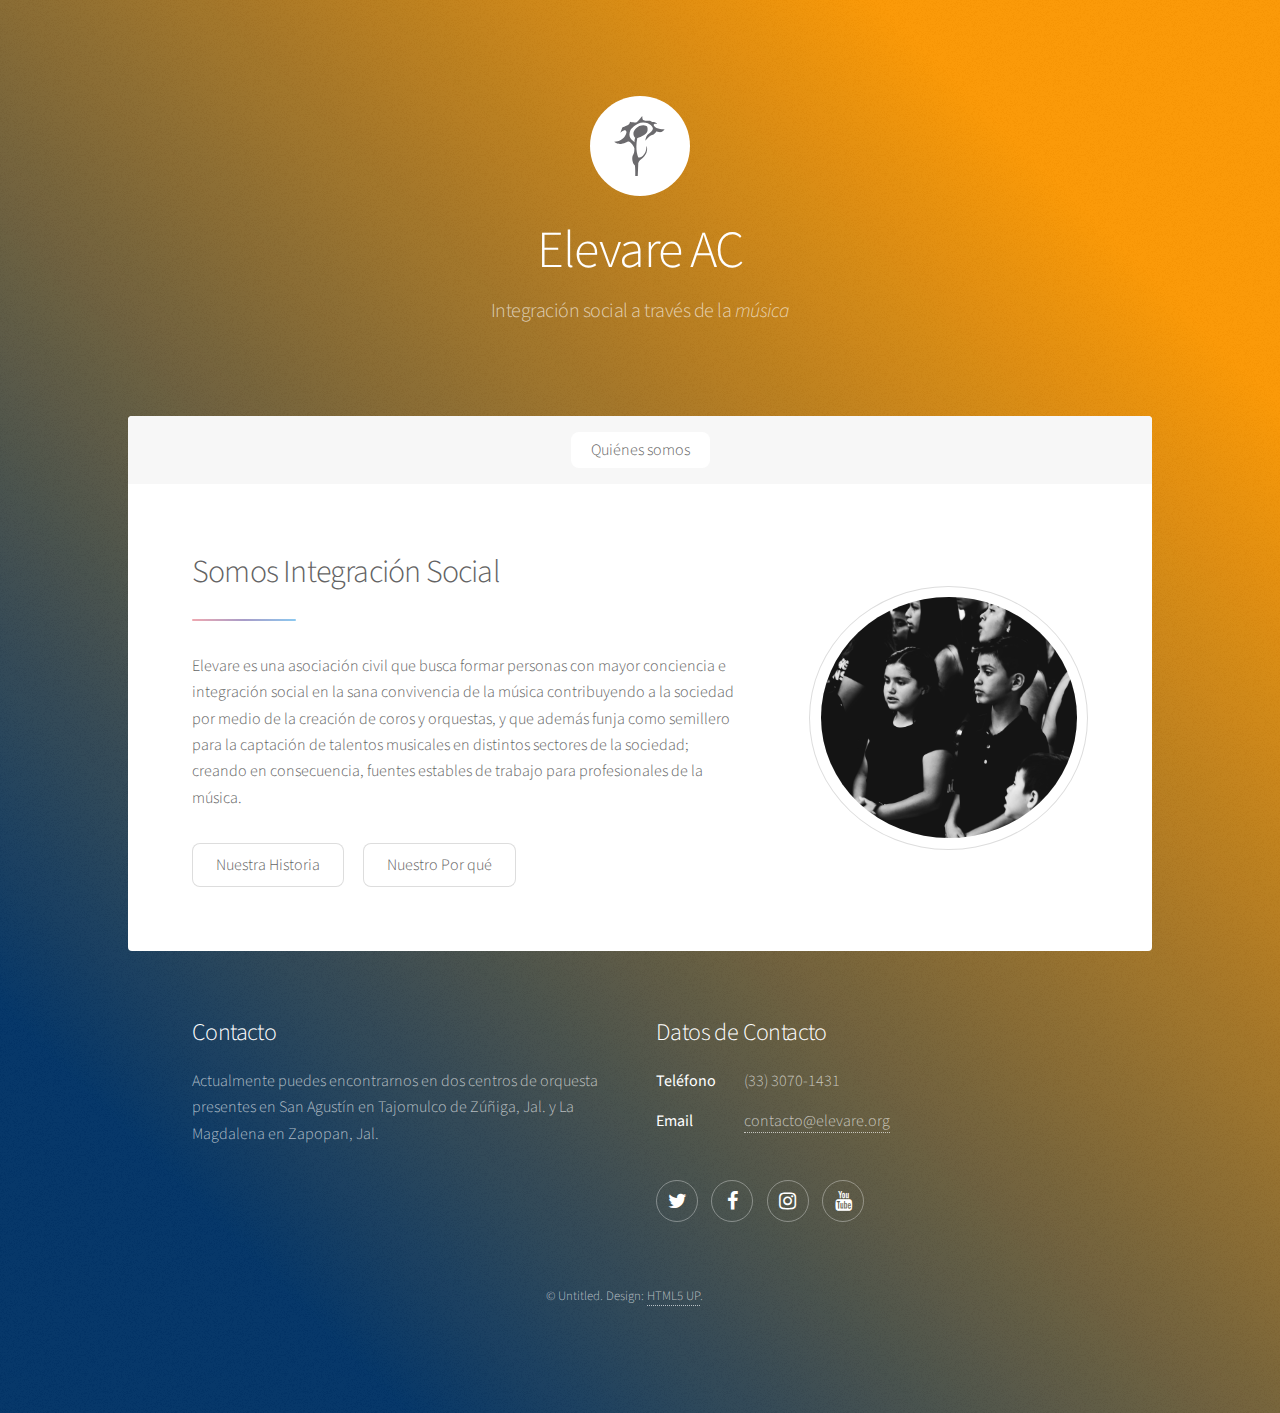
<file: index.html>
<!DOCTYPE HTML>
<!--
	Stellar by HTML5 UP
	html5up.net | @ajlkn
	Free for personal and commercial use under the CCA 3.0 license (html5up.net/license)
-->
<html>
	<head>
		<title>Elevare AC</title>
		<meta charset="utf-8" />
		<meta name="viewport" content="width=device-width, initial-scale=1" />
		<!--[if lte IE 8]><script src="assets/js/ie/html5shiv.js"></script><![endif]-->
		<link rel="stylesheet" href="assets/css/main.css" />
		<!--[if lte IE 9]><link rel="stylesheet" href="assets/css/ie9.css" /><![endif]-->
		<!--[if lte IE 8]><link rel="stylesheet" href="assets/css/ie8.css" /><![endif]-->
		<!-- Global site tag (gtag.js) - Google Analytics -->
		<script async src="https://www.googletagmanager.com/gtag/js?id=UA-16849911-1"></script>
		<script>
  		window.dataLayer = window.dataLayer || [];
  		function gtag(){dataLayer.push(arguments);}
  		gtag('js', new Date());

  		gtag('config', 'UA-16849911-1');
		</script>

	</head>
	<body>

		<!-- Wrapper -->
			<div id="wrapper">

				<!-- Header -->
					<header id="header" class="alt">
						<span class="logo"><img src="images/logo.svg" alt="" width=100px/></span>
						<h1>Elevare AC</h1>
						<p>Integración social a través de la <em>música</em><br />
					</header>

				<!-- Nav -->
					<nav id="nav">
						<ul>
							<li><a href="#intro" class="active">Quiénes somos</a></li>
							<!-- <li><a href="#first">Campamento Elevare</a></li>
							<li><a href="#second">Second Section</a></li>
							<li><a href="#cta">Get Started</a></li> -->
						</ul>
					</nav>

				<!-- Main -->
					<div id="main">

						<!-- Introduction -->
							<section id="intro" class="main">
								<div class="spotlight">
									<div class="content">
										<header class="major">
											<h2>Somos Integración Social</h2>
										</header>
										<p>Elevare es una asociación civil que busca
											formar personas con mayor conciencia e integración
											social en la sana convivencia de la música contribuyendo
											a la sociedad por medio de la creación de coros y
											orquestas, y que además funja como semillero para la
											captación de talentos musicales en distintos sectores de
											la sociedad; creando en consecuencia, fuentes estables de
											trabajo para profesionales de la música.</p>
										<ul class="actions">
											<li><a href="historia.html" class="button">Nuestra Historia</a></li>
											<li><a href="por-que.html" class="button">Nuestro Por qué</a></li>
										</ul>
									</div>
									<span class="image"><img src="images/integracion.JPG" alt="Elevare es integracion social" /></span>
								</div>
							</section>

						<!-- First Section -->
							<!-- <section id="first" class="main special">
								<header class="major">
									<h2>Campamento Elevare</h2>
								</header>
								<ul class="features">
									<li>
										<span class="icon major style1 fa-code"></span>
										<h3>Ipsum consequat</h3>
										<p>Sed lorem amet ipsum dolor et amet nullam consequat a feugiat consequat tempus veroeros sed consequat.</p>
									</li>
									<li>
										<span class="icon major style3 fa-copy"></span>
										<h3>Amed sed feugiat</h3>
										<p>Sed lorem amet ipsum dolor et amet nullam consequat a feugiat consequat tempus veroeros sed consequat.</p>
									</li>
									<li>
										<span class="icon major style5 fa-diamond"></span>
										<h3>Dolor nullam</h3>
										<p>Sed lorem amet ipsum dolor et amet nullam consequat a feugiat consequat tempus veroeros sed consequat.</p>
									</li>
								</ul>
								<footer class="major">
									<ul class="actions">
										<li><a href="generic.html" class="button">Learn More</a></li>
									</ul>
								</footer>
							</section> -->

						<!-- Second Section -->
							<!-- <section id="second" class="main special">
								<header class="major">
									<h2>Ipsum consequat</h2>
									<p>Donec imperdiet consequat consequat. Suspendisse feugiat congue<br />
									posuere. Nulla massa urna, fermentum eget quam aliquet.</p>
								</header>
								<ul class="statistics">
									<li class="style1">
										<span class="icon fa-code-fork"></span>
										<strong>5,120</strong> Etiam
									</li>
									<li class="style2">
										<span class="icon fa-folder-open-o"></span>
										<strong>8,192</strong> Magna
									</li>
									<li class="style3">
										<span class="icon fa-signal"></span>
										<strong>2,048</strong> Tempus
									</li>
									<li class="style4">
										<span class="icon fa-laptop"></span>
										<strong>4,096</strong> Aliquam
									</li>
									<li class="style5">
										<span class="icon fa-diamond"></span>
										<strong>1,024</strong> Nullam
									</li>
								</ul>
								<p class="content">Nam elementum nisl et mi a commodo porttitor. Morbi sit amet nisl eu arcu faucibus hendrerit vel a risus. Nam a orci mi, elementum ac arcu sit amet, fermentum pellentesque et purus. Integer maximus varius lorem, sed convallis diam accumsan sed. Etiam porttitor placerat sapien, sed eleifend a enim pulvinar faucibus semper quis ut arcu. Ut non nisl a mollis est efficitur vestibulum. Integer eget purus nec nulla mattis et accumsan ut magna libero. Morbi auctor iaculis porttitor. Sed ut magna ac risus et hendrerit scelerisque. Praesent eleifend lacus in lectus aliquam porta. Cras eu ornare dui curabitur lacinia.</p>
								<footer class="major">
									<ul class="actions">
										<li><a href="generic.html" class="button">Learn More</a></li>
									</ul>
								</footer>
							</section> -->

						<!-- Get Started -->
							<!-- <section id="cta" class="main special">
								<header class="major">
									<h2>Congue imperdiet</h2>
									<p>Donec imperdiet consequat consequat. Suspendisse feugiat congue<br />
									posuere. Nulla massa urna, fermentum eget quam aliquet.</p>
								</header>
								<footer class="major">
									<ul class="actions">
										<li><a href="generic.html" class="button special">Get Started</a></li>
										<li><a href="generic.html" class="button">Learn More</a></li>
									</ul>
								</footer>
							</section> -->

					</div>

				<!-- Footer -->
					<footer id="footer">
						<section>
							<h2>Contacto</h2>
							<p>Actualmente puedes encontrarnos en dos centros de orquesta presentes en San Agustín en Tajomulco de Zúñiga, Jal. y La Magdalena en Zapopan, Jal.</p>
						</section>
						<section>
							<h2>Datos de Contacto</h2>
							<dl class="alt">
								<dt>Teléfono</dt>
								<dd>(33) 3070-1431</dd>
								<dt>Email</dt>
								<dd><a href="mailto:contacto@elevare.org">contacto@elevare.org</a></dd>
							</dl>
							<ul class="icons">
								<li><a href="https://twitter.com/elevareac" class="icon fa-twitter alt"><span class="label">Twitter</span></a></li>
								<li><a href="https://facebook.com/elevareac" class="icon fa-facebook alt"><span class="label">Facebook</span></a></li>
								<li><a href="https://instagram.com/elevareac" class="icon fa-instagram alt"><span class="label">Instagram</span></a></li>
								<li><a href="https://youtube.com/elevareac" class="icon fa-youtube alt"><span class="label">Youtube</span></a></li>
							</ul>
						</section>
						<p class="copyright">&copy; Untitled. Design: <a href="https://html5up.net">HTML5 UP</a>.</p>
					</footer>

			</div>

		<!-- Scripts -->
			<script src="assets/js/jquery.min.js"></script>
			<script src="assets/js/jquery.scrollex.min.js"></script>
			<script src="assets/js/jquery.scrolly.min.js"></script>
			<script src="assets/js/skel.min.js"></script>
			<script src="assets/js/util.js"></script>
			<!--[if lte IE 8]><script src="assets/js/ie/respond.min.js"></script><![endif]-->
			<script src="assets/js/main.js"></script>

	</body>
</html>
</file>
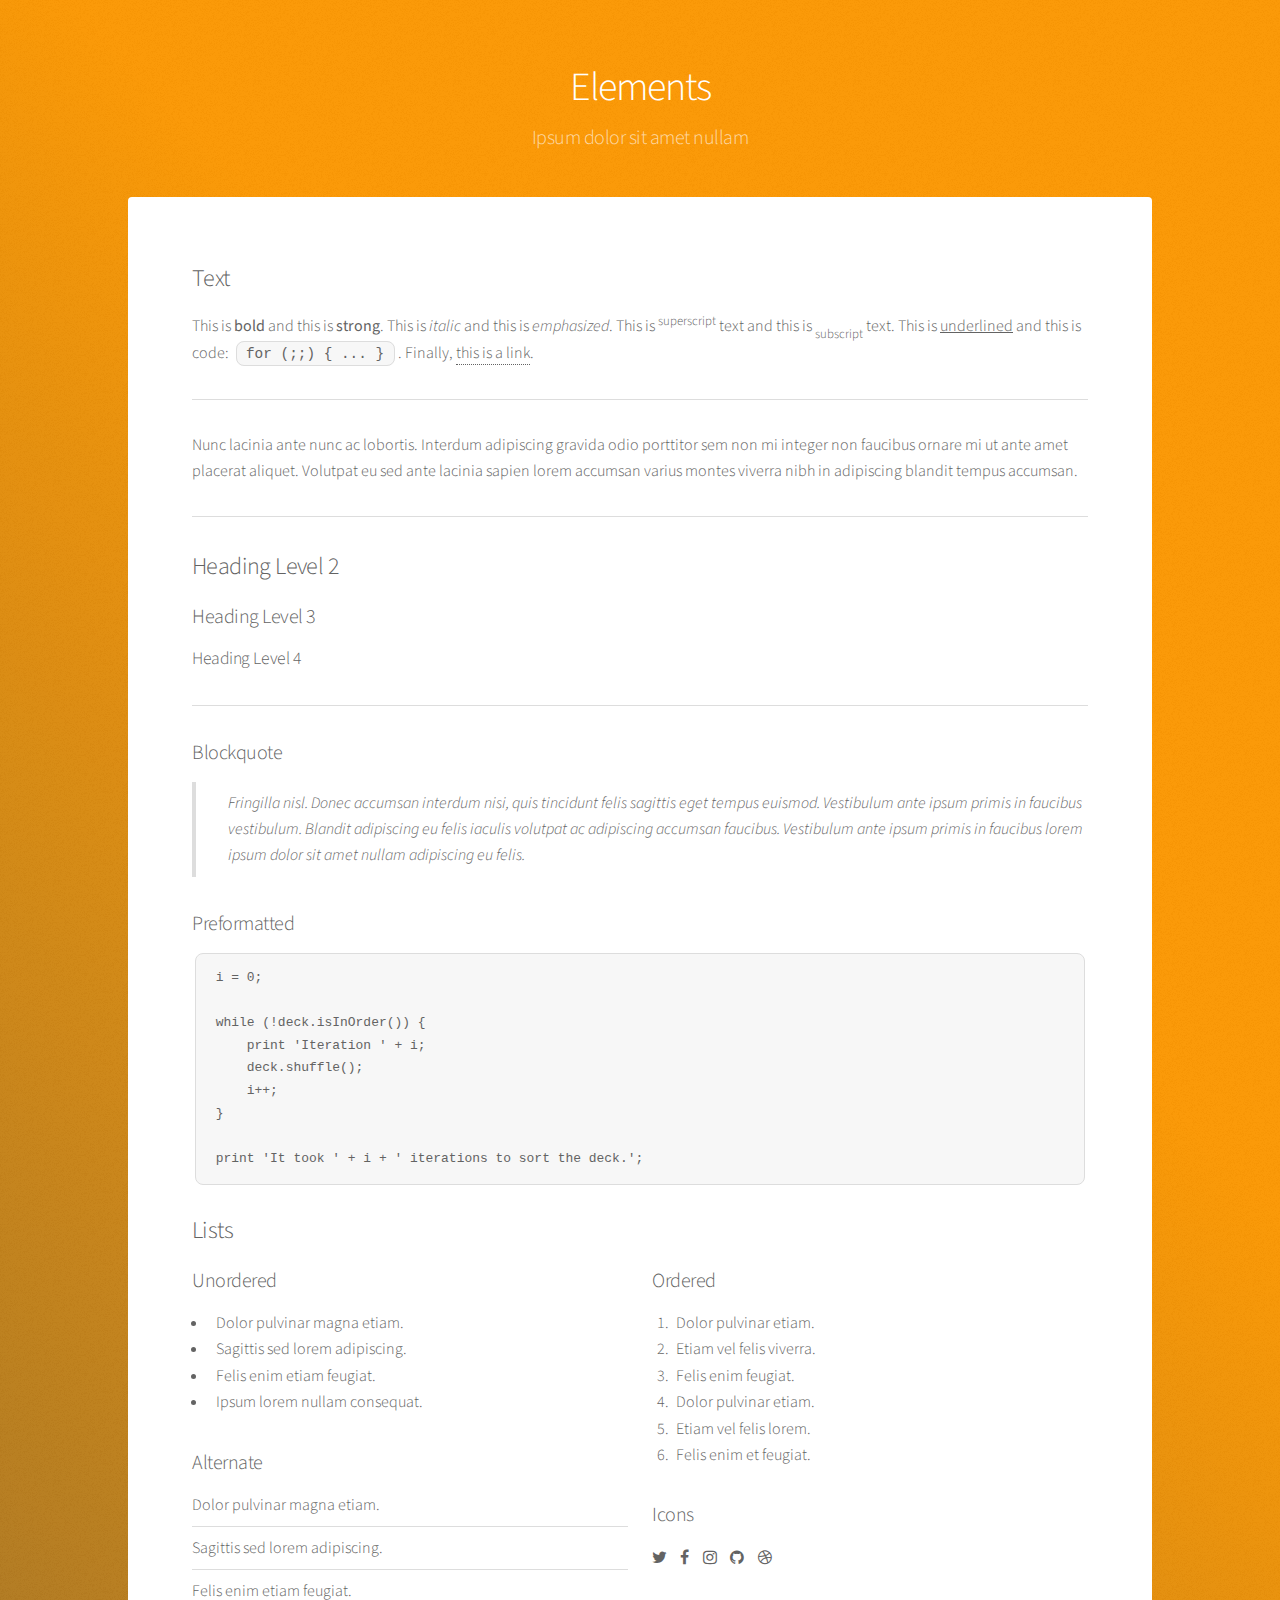
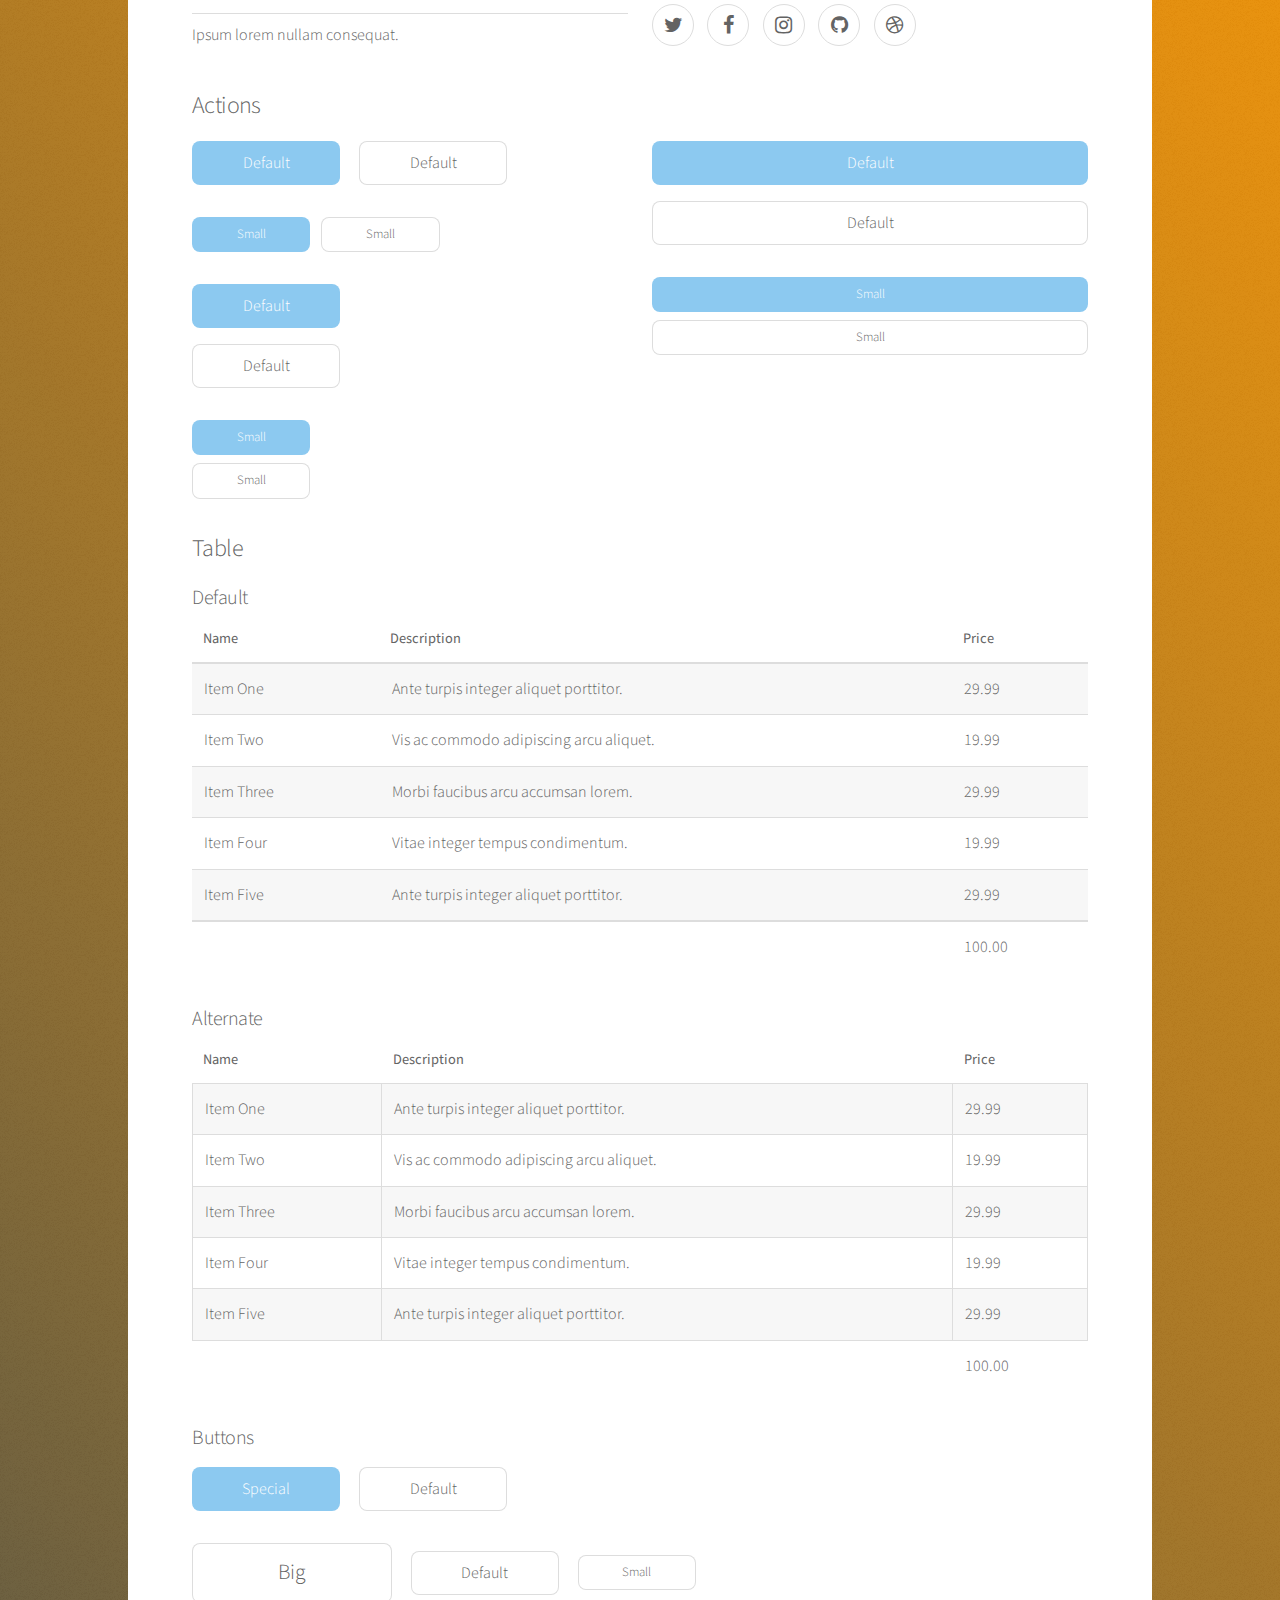
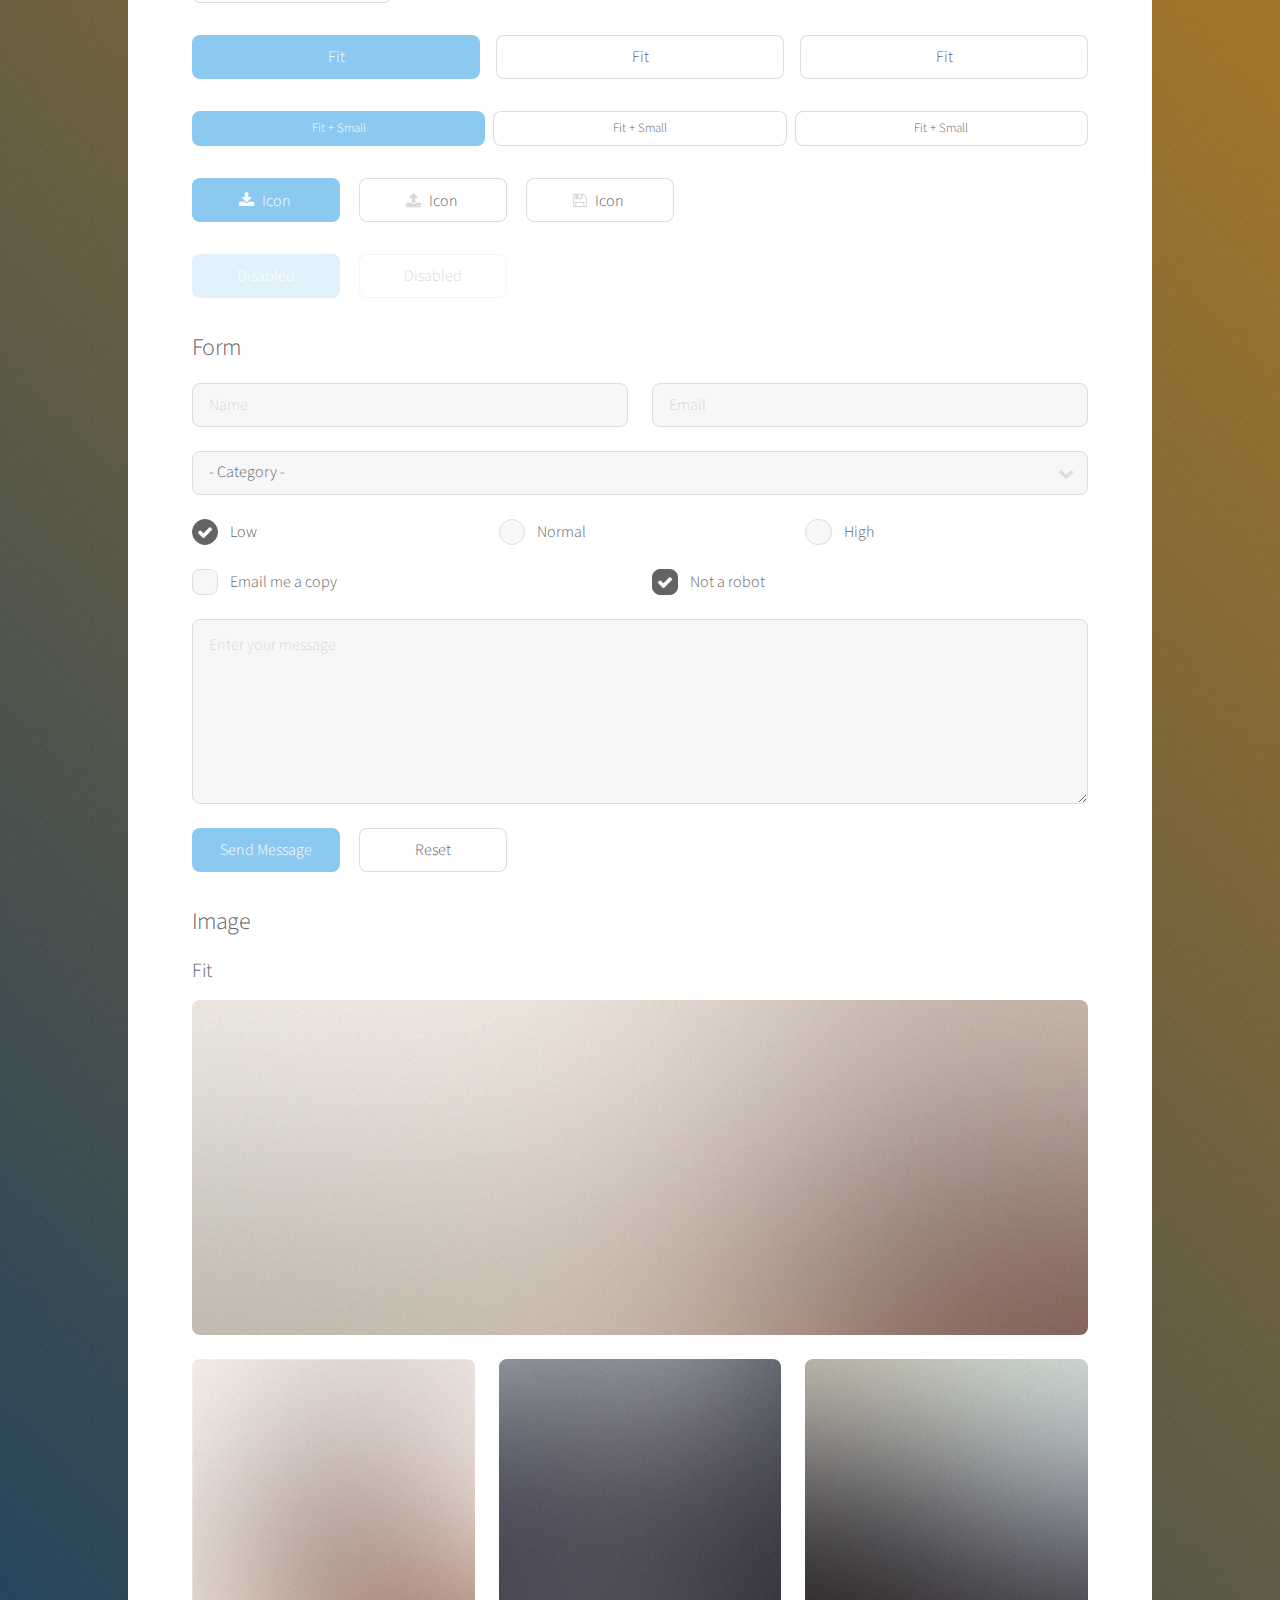
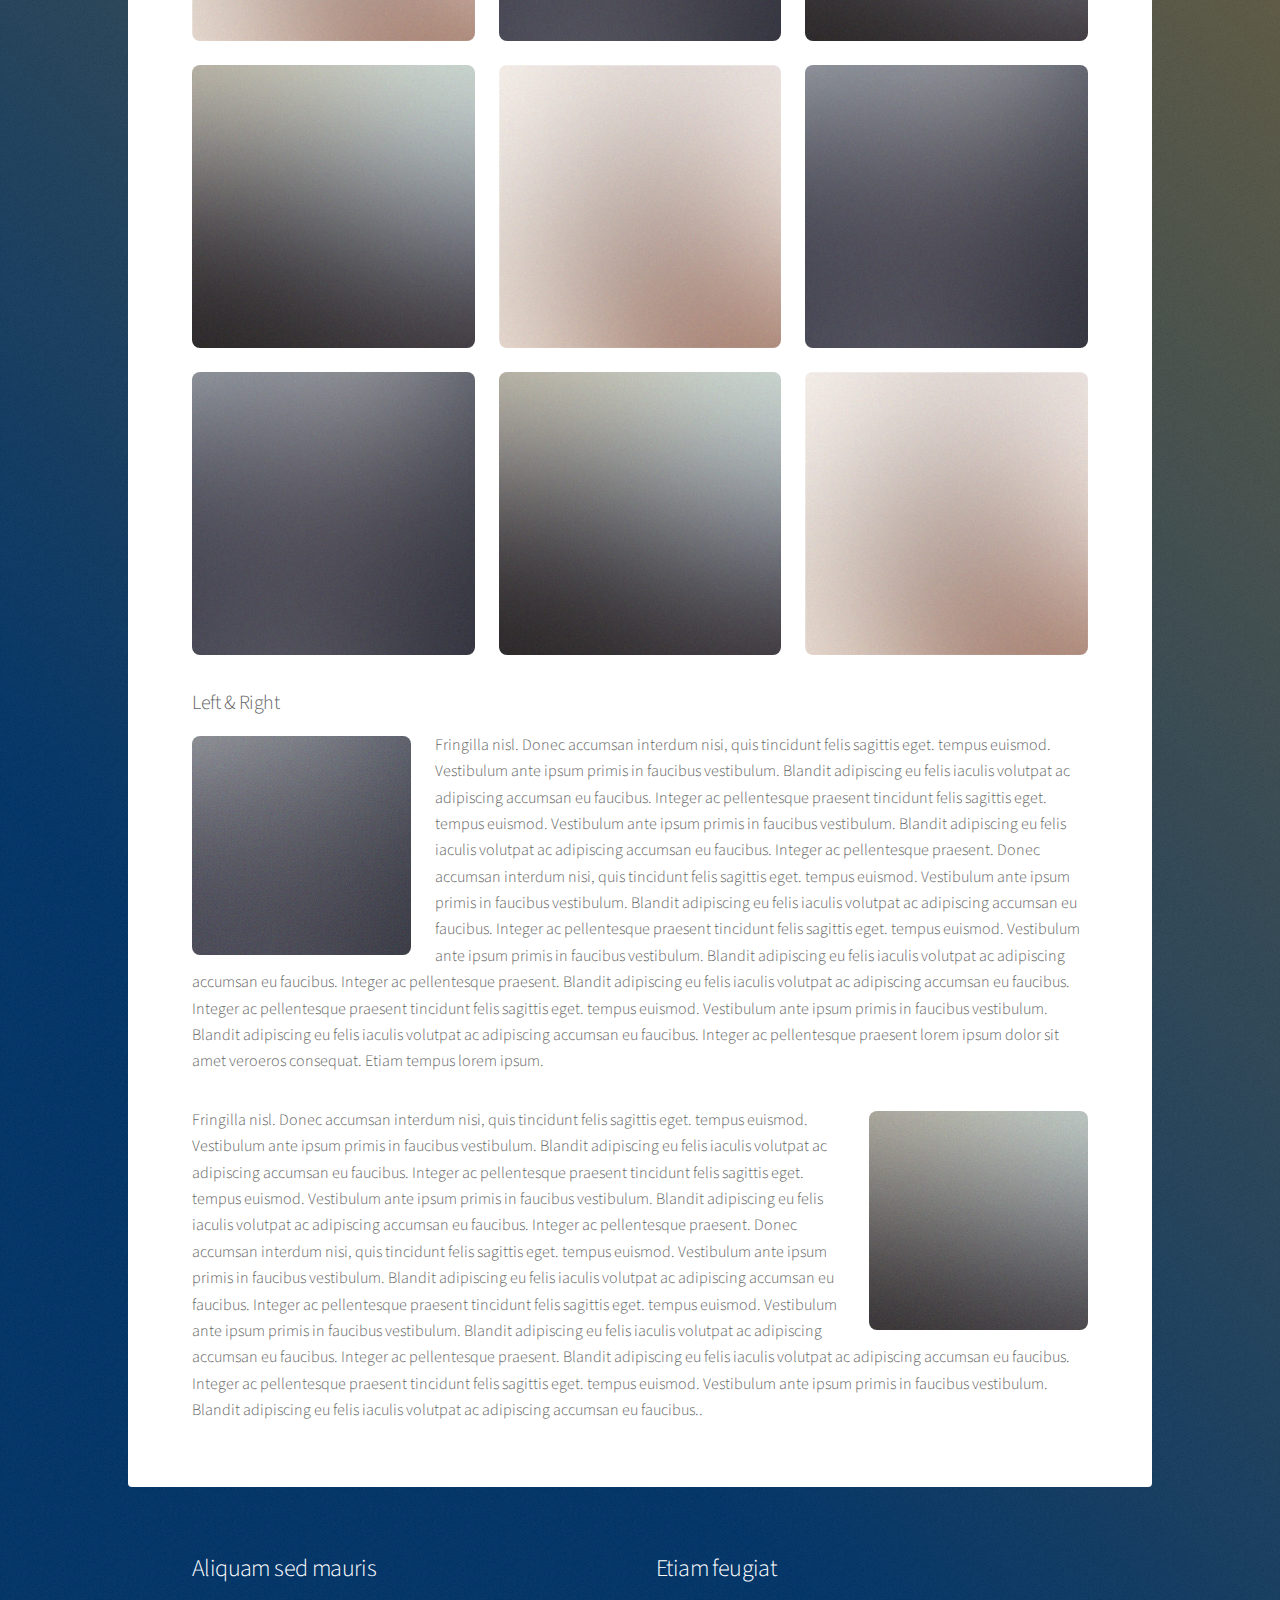
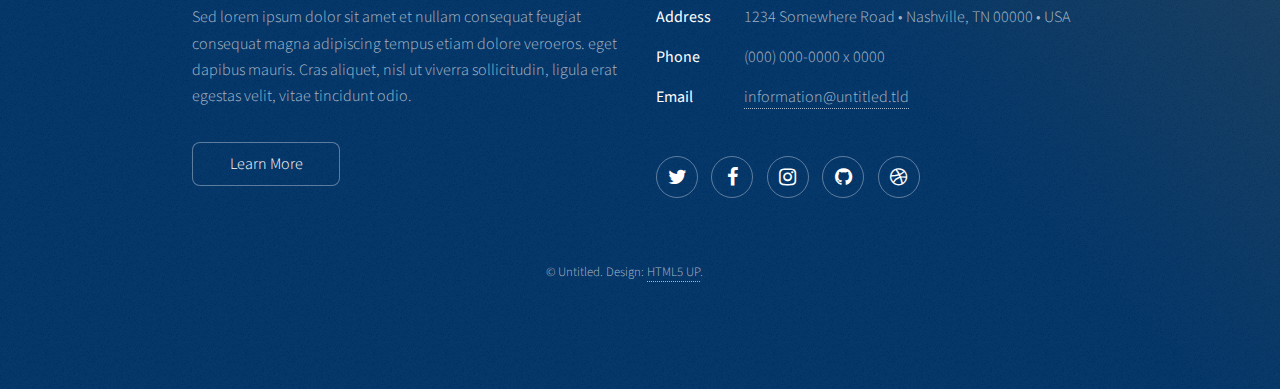
<file: elements.html>
<!DOCTYPE HTML>
<!--
	Stellar by HTML5 UP
	html5up.net | @ajlkn
	Free for personal and commercial use under the CCA 3.0 license (html5up.net/license)
-->
<html>
	<head>
		<title>Elements - Stellar by HTML5 UP</title>
		<meta charset="utf-8" />
		<meta name="viewport" content="width=device-width, initial-scale=1" />
		<!--[if lte IE 8]><script src="assets/js/ie/html5shiv.js"></script><![endif]-->
		<link rel="stylesheet" href="assets/css/main.css" />
		<!--[if lte IE 9]><link rel="stylesheet" href="assets/css/ie9.css" /><![endif]-->
		<!--[if lte IE 8]><link rel="stylesheet" href="assets/css/ie8.css" /><![endif]-->
	</head>
	<body>

		<!-- Wrapper -->
			<div id="wrapper">

				<!-- Header -->
					<header id="header">
						<h1>Elements</h1>
						<p>Ipsum dolor sit amet nullam</p>
					</header>

				<!-- Main -->
					<div id="main">

						<!-- Content -->
							<section id="content" class="main">

								<!-- Text -->
									<section>
										<h2>Text</h2>
										<p>This is <b>bold</b> and this is <strong>strong</strong>. This is <i>italic</i> and this is <em>emphasized</em>.
										This is <sup>superscript</sup> text and this is <sub>subscript</sub> text.
										This is <u>underlined</u> and this is code: <code>for (;;) { ... }</code>. Finally, <a href="#">this is a link</a>.</p>
										<hr />
										<p>Nunc lacinia ante nunc ac lobortis. Interdum adipiscing gravida odio porttitor sem non mi integer non faucibus ornare mi ut ante amet placerat aliquet. Volutpat eu sed ante lacinia sapien lorem accumsan varius montes viverra nibh in adipiscing blandit tempus accumsan.</p>
										<hr />
										<h2>Heading Level 2</h2>
										<h3>Heading Level 3</h3>
										<h4>Heading Level 4</h4>
										<hr />
										<h3>Blockquote</h3>
										<blockquote>Fringilla nisl. Donec accumsan interdum nisi, quis tincidunt felis sagittis eget tempus euismod. Vestibulum ante ipsum primis in faucibus vestibulum. Blandit adipiscing eu felis iaculis volutpat ac adipiscing accumsan faucibus. Vestibulum ante ipsum primis in faucibus lorem ipsum dolor sit amet nullam adipiscing eu felis.</blockquote>
										<h3>Preformatted</h3>
										<pre><code>i = 0;

while (!deck.isInOrder()) {
    print 'Iteration ' + i;
    deck.shuffle();
    i++;
}

print 'It took ' + i + ' iterations to sort the deck.';</code></pre>
									</section>

								<!-- Lists -->
									<section>
										<h2>Lists</h2>
										<div class="row">
											<div class="6u 12u$(medium)">
												<h3>Unordered</h3>
												<ul>
													<li>Dolor pulvinar magna etiam.</li>
													<li>Sagittis sed lorem adipiscing.</li>
													<li>Felis enim etiam feugiat.</li>
													<li>Ipsum lorem nullam consequat.</li>
												</ul>
												<h3>Alternate</h3>
												<ul class="alt">
													<li>Dolor pulvinar magna etiam.</li>
													<li>Sagittis sed lorem adipiscing.</li>
													<li>Felis enim etiam feugiat.</li>
													<li>Ipsum lorem nullam consequat.</li>
												</ul>
											</div>
											<div class="6u$ 12u$(medium)">
												<h3>Ordered</h3>
												<ol>
													<li>Dolor pulvinar etiam.</li>
													<li>Etiam vel felis viverra.</li>
													<li>Felis enim feugiat.</li>
													<li>Dolor pulvinar etiam.</li>
													<li>Etiam vel felis lorem.</li>
													<li>Felis enim et feugiat.</li>
												</ol>
												<h3>Icons</h3>
												<ul class="icons">
													<li><a href="#" class="icon fa-twitter"><span class="label">Twitter</span></a></li>
													<li><a href="#" class="icon fa-facebook"><span class="label">Facebook</span></a></li>
													<li><a href="#" class="icon fa-instagram"><span class="label">Instagram</span></a></li>
													<li><a href="#" class="icon fa-github"><span class="label">GitHub</span></a></li>
													<li><a href="#" class="icon fa-dribbble"><span class="label">Dribbble</span></a></li>
												</ul>
												<ul class="icons">
													<li><a href="#" class="icon alt fa-twitter"><span class="label">Twitter</span></a></li>
													<li><a href="#" class="icon alt fa-facebook"><span class="label">Facebook</span></a></li>
													<li><a href="#" class="icon alt fa-instagram"><span class="label">Instagram</span></a></li>
													<li><a href="#" class="icon alt fa-github"><span class="label">GitHub</span></a></li>
													<li><a href="#" class="icon alt fa-dribbble"><span class="label">Dribbble</span></a></li>
												</ul>
											</div>
										</div>
										<h2>Actions</h2>
										<div class="row">
											<div class="6u 12u$(medium)">
												<ul class="actions">
													<li><a href="#" class="button special">Default</a></li>
													<li><a href="#" class="button">Default</a></li>
												</ul>
												<ul class="actions small">
													<li><a href="#" class="button special small">Small</a></li>
													<li><a href="#" class="button small">Small</a></li>
												</ul>
												<ul class="actions vertical">
													<li><a href="#" class="button special">Default</a></li>
													<li><a href="#" class="button">Default</a></li>
												</ul>
												<ul class="actions vertical small">
													<li><a href="#" class="button special small">Small</a></li>
													<li><a href="#" class="button small">Small</a></li>
												</ul>
											</div>
											<div class="6u 12u$(medium)">
												<ul class="actions vertical">
													<li><a href="#" class="button special fit">Default</a></li>
													<li><a href="#" class="button fit">Default</a></li>
												</ul>
												<ul class="actions vertical small">
													<li><a href="#" class="button special small fit">Small</a></li>
													<li><a href="#" class="button small fit">Small</a></li>
												</ul>
											</div>
										</div>
									</section>

								<!-- Table -->
									<section>
										<h2>Table</h2>
										<h3>Default</h3>
										<div class="table-wrapper">
											<table>
												<thead>
													<tr>
														<th>Name</th>
														<th>Description</th>
														<th>Price</th>
													</tr>
												</thead>
												<tbody>
													<tr>
														<td>Item One</td>
														<td>Ante turpis integer aliquet porttitor.</td>
														<td>29.99</td>
													</tr>
													<tr>
														<td>Item Two</td>
														<td>Vis ac commodo adipiscing arcu aliquet.</td>
														<td>19.99</td>
													</tr>
													<tr>
														<td>Item Three</td>
														<td> Morbi faucibus arcu accumsan lorem.</td>
														<td>29.99</td>
													</tr>
													<tr>
														<td>Item Four</td>
														<td>Vitae integer tempus condimentum.</td>
														<td>19.99</td>
													</tr>
													<tr>
														<td>Item Five</td>
														<td>Ante turpis integer aliquet porttitor.</td>
														<td>29.99</td>
													</tr>
												</tbody>
												<tfoot>
													<tr>
														<td colspan="2"></td>
														<td>100.00</td>
													</tr>
												</tfoot>
											</table>
										</div>

										<h3>Alternate</h3>
										<div class="table-wrapper">
											<table class="alt">
												<thead>
													<tr>
														<th>Name</th>
														<th>Description</th>
														<th>Price</th>
													</tr>
												</thead>
												<tbody>
													<tr>
														<td>Item One</td>
														<td>Ante turpis integer aliquet porttitor.</td>
														<td>29.99</td>
													</tr>
													<tr>
														<td>Item Two</td>
														<td>Vis ac commodo adipiscing arcu aliquet.</td>
														<td>19.99</td>
													</tr>
													<tr>
														<td>Item Three</td>
														<td> Morbi faucibus arcu accumsan lorem.</td>
														<td>29.99</td>
													</tr>
													<tr>
														<td>Item Four</td>
														<td>Vitae integer tempus condimentum.</td>
														<td>19.99</td>
													</tr>
													<tr>
														<td>Item Five</td>
														<td>Ante turpis integer aliquet porttitor.</td>
														<td>29.99</td>
													</tr>
												</tbody>
												<tfoot>
													<tr>
														<td colspan="2"></td>
														<td>100.00</td>
													</tr>
												</tfoot>
											</table>
										</div>
									</section>

								<!-- Buttons -->
									<section>
										<h3>Buttons</h3>
										<ul class="actions">
											<li><a href="#" class="button special">Special</a></li>
											<li><a href="#" class="button">Default</a></li>
										</ul>
										<ul class="actions">
											<li><a href="#" class="button big">Big</a></li>
											<li><a href="#" class="button">Default</a></li>
											<li><a href="#" class="button small">Small</a></li>
										</ul>
										<ul class="actions fit">
											<li><a href="#" class="button special fit">Fit</a></li>
											<li><a href="#" class="button fit">Fit</a></li>
											<li><a href="#" class="button fit">Fit</a></li>
										</ul>
										<ul class="actions fit small">
											<li><a href="#" class="button special fit small">Fit + Small</a></li>
											<li><a href="#" class="button fit small">Fit + Small</a></li>
											<li><a href="#" class="button fit small">Fit + Small</a></li>
										</ul>
										<ul class="actions">
											<li><a href="#" class="button special icon fa-download">Icon</a></li>
											<li><a href="#" class="button icon fa-upload">Icon</a></li>
											<li><a href="#" class="button icon fa-save">Icon</a></li>
										</ul>
										<ul class="actions">
											<li><span class="button special disabled">Disabled</span></li>
											<li><span class="button disabled">Disabled</span></li>
										</ul>
									</section>

								<!-- Form -->
									<section>
										<h2>Form</h2>
										<form method="post" action="#">
											<div class="row uniform">
												<div class="6u 12u$(xsmall)">
													<input type="text" name="demo-name" id="demo-name" value="" placeholder="Name" />
												</div>
												<div class="6u$ 12u$(xsmall)">
													<input type="email" name="demo-email" id="demo-email" value="" placeholder="Email" />
												</div>
												<div class="12u$">
													<div class="select-wrapper">
														<select name="demo-category" id="demo-category">
															<option value="">- Category -</option>
															<option value="1">Manufacturing</option>
															<option value="1">Shipping</option>
															<option value="1">Administration</option>
															<option value="1">Human Resources</option>
														</select>
													</div>
												</div>
												<div class="4u 12u$(small)">
													<input type="radio" id="demo-priority-low" name="demo-priority" checked>
													<label for="demo-priority-low">Low</label>
												</div>
												<div class="4u 12u$(small)">
													<input type="radio" id="demo-priority-normal" name="demo-priority">
													<label for="demo-priority-normal">Normal</label>
												</div>
												<div class="4u$ 12u$(small)">
													<input type="radio" id="demo-priority-high" name="demo-priority">
													<label for="demo-priority-high">High</label>
												</div>
												<div class="6u 12u$(small)">
													<input type="checkbox" id="demo-copy" name="demo-copy">
													<label for="demo-copy">Email me a copy</label>
												</div>
												<div class="6u$ 12u$(small)">
													<input type="checkbox" id="demo-human" name="demo-human" checked>
													<label for="demo-human">Not a robot</label>
												</div>
												<div class="12u$">
													<textarea name="demo-message" id="demo-message" placeholder="Enter your message" rows="6"></textarea>
												</div>
												<div class="12u$">
													<ul class="actions">
														<li><input type="submit" value="Send Message" class="special" /></li>
														<li><input type="reset" value="Reset" /></li>
													</ul>
												</div>
											</div>
										</form>
									</section>

								<!-- Image -->
									<section>
										<h2>Image</h2>
										<h3>Fit</h3>
										<div class="box alt">
											<div class="row uniform">
												<div class="12u$"><span class="image fit"><img src="images/pic04.jpg" alt="" /></span></div>
												<div class="4u"><span class="image fit"><img src="images/pic01.jpg" alt="" /></span></div>
												<div class="4u"><span class="image fit"><img src="images/pic02.jpg" alt="" /></span></div>
												<div class="4u$"><span class="image fit"><img src="images/pic03.jpg" alt="" /></span></div>
												<div class="4u"><span class="image fit"><img src="images/pic03.jpg" alt="" /></span></div>
												<div class="4u"><span class="image fit"><img src="images/pic01.jpg" alt="" /></span></div>
												<div class="4u$"><span class="image fit"><img src="images/pic02.jpg" alt="" /></span></div>
												<div class="4u"><span class="image fit"><img src="images/pic02.jpg" alt="" /></span></div>
												<div class="4u"><span class="image fit"><img src="images/pic03.jpg" alt="" /></span></div>
												<div class="4u$"><span class="image fit"><img src="images/pic01.jpg" alt="" /></span></div>
											</div>
										</div>
										<h3>Left &amp; Right</h3>
										<p><span class="image left"><img src="images/pic05.jpg" alt="" /></span>Fringilla nisl. Donec accumsan interdum nisi, quis tincidunt felis sagittis eget. tempus euismod. Vestibulum ante ipsum primis in faucibus vestibulum. Blandit adipiscing eu felis iaculis volutpat ac adipiscing accumsan eu faucibus. Integer ac pellentesque praesent tincidunt felis sagittis eget. tempus euismod. Vestibulum ante ipsum primis in faucibus vestibulum. Blandit adipiscing eu felis iaculis volutpat ac adipiscing accumsan eu faucibus. Integer ac pellentesque praesent. Donec accumsan interdum nisi, quis tincidunt felis sagittis eget. tempus euismod. Vestibulum ante ipsum primis in faucibus vestibulum. Blandit adipiscing eu felis iaculis volutpat ac adipiscing accumsan eu faucibus. Integer ac pellentesque praesent tincidunt felis sagittis eget. tempus euismod. Vestibulum ante ipsum primis in faucibus vestibulum. Blandit adipiscing eu felis iaculis volutpat ac adipiscing accumsan eu faucibus. Integer ac pellentesque praesent. Blandit adipiscing eu felis iaculis volutpat ac adipiscing accumsan eu faucibus. Integer ac pellentesque praesent tincidunt felis sagittis eget. tempus euismod. Vestibulum ante ipsum primis in faucibus vestibulum. Blandit adipiscing eu felis iaculis volutpat ac adipiscing accumsan eu faucibus. Integer ac pellentesque praesent lorem ipsum dolor sit amet veroeros consequat. Etiam tempus lorem ipsum.</p>
										<p><span class="image right"><img src="images/pic06.jpg" alt="" /></span>Fringilla nisl. Donec accumsan interdum nisi, quis tincidunt felis sagittis eget. tempus euismod. Vestibulum ante ipsum primis in faucibus vestibulum. Blandit adipiscing eu felis iaculis volutpat ac adipiscing accumsan eu faucibus. Integer ac pellentesque praesent tincidunt felis sagittis eget. tempus euismod. Vestibulum ante ipsum primis in faucibus vestibulum. Blandit adipiscing eu felis iaculis volutpat ac adipiscing accumsan eu faucibus. Integer ac pellentesque praesent. Donec accumsan interdum nisi, quis tincidunt felis sagittis eget. tempus euismod. Vestibulum ante ipsum primis in faucibus vestibulum. Blandit adipiscing eu felis iaculis volutpat ac adipiscing accumsan eu faucibus. Integer ac pellentesque praesent tincidunt felis sagittis eget. tempus euismod. Vestibulum ante ipsum primis in faucibus vestibulum. Blandit adipiscing eu felis iaculis volutpat ac adipiscing accumsan eu faucibus. Integer ac pellentesque praesent. Blandit adipiscing eu felis iaculis volutpat ac adipiscing accumsan eu faucibus. Integer ac pellentesque praesent tincidunt felis sagittis eget. tempus euismod. Vestibulum ante ipsum primis in faucibus vestibulum. Blandit adipiscing eu felis iaculis volutpat ac adipiscing accumsan eu faucibus..</p>
									</section>

							</section>

					</div>

				<!-- Footer -->
					<footer id="footer">
						<section>
							<h2>Aliquam sed mauris</h2>
							<p>Sed lorem ipsum dolor sit amet et nullam consequat feugiat consequat magna adipiscing tempus etiam dolore veroeros. eget dapibus mauris. Cras aliquet, nisl ut viverra sollicitudin, ligula erat egestas velit, vitae tincidunt odio.</p>
							<ul class="actions">
								<li><a href="#" class="button">Learn More</a></li>
							</ul>
						</section>
						<section>
							<h2>Etiam feugiat</h2>
							<dl class="alt">
								<dt>Address</dt>
								<dd>1234 Somewhere Road &bull; Nashville, TN 00000 &bull; USA</dd>
								<dt>Phone</dt>
								<dd>(000) 000-0000 x 0000</dd>
								<dt>Email</dt>
								<dd><a href="#">information@untitled.tld</a></dd>
							</dl>
							<ul class="icons">
								<li><a href="#" class="icon fa-twitter alt"><span class="label">Twitter</span></a></li>
								<li><a href="#" class="icon fa-facebook alt"><span class="label">Facebook</span></a></li>
								<li><a href="#" class="icon fa-instagram alt"><span class="label">Instagram</span></a></li>
								<li><a href="#" class="icon fa-github alt"><span class="label">GitHub</span></a></li>
								<li><a href="#" class="icon fa-dribbble alt"><span class="label">Dribbble</span></a></li>
							</ul>
						</section>
						<p class="copyright">&copy; Untitled. Design: <a href="https://html5up.net">HTML5 UP</a>.</p>
					</footer>

			</div>

		<!-- Scripts -->
			<script src="assets/js/jquery.min.js"></script>
			<script src="assets/js/jquery.scrollex.min.js"></script>
			<script src="assets/js/jquery.scrolly.min.js"></script>
			<script src="assets/js/skel.min.js"></script>
			<script src="assets/js/util.js"></script>
			<!--[if lte IE 8]><script src="assets/js/ie/respond.min.js"></script><![endif]-->
			<script src="assets/js/main.js"></script>

	</body>
</html>
</file>
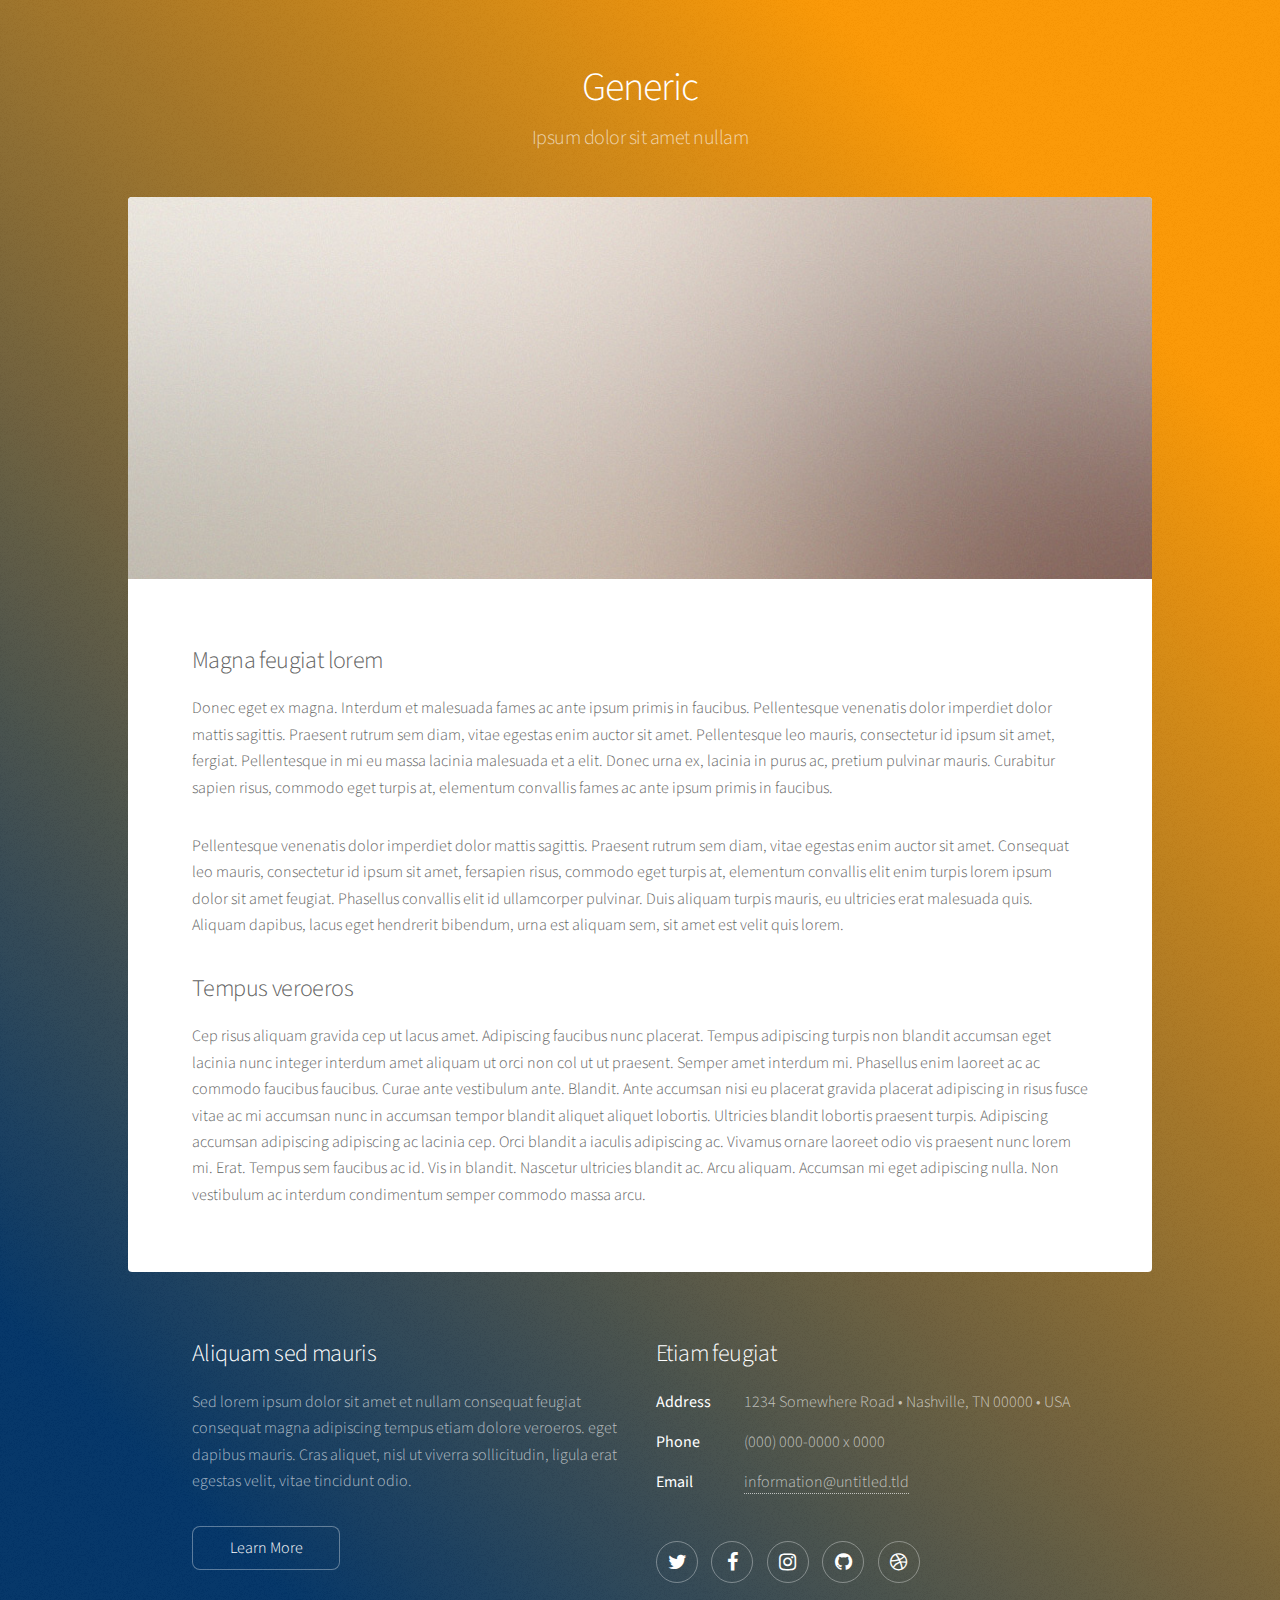
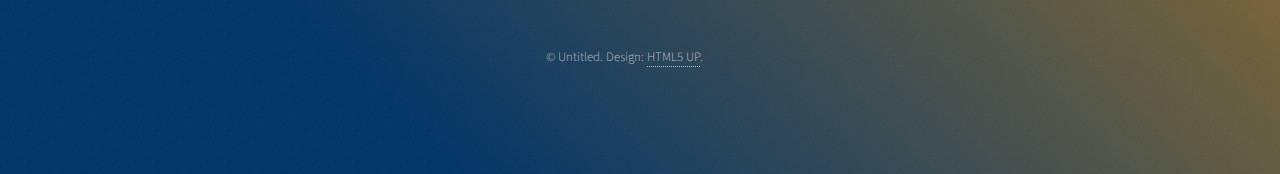
<file: generic.html>
<!DOCTYPE HTML>
<!--
	Stellar by HTML5 UP
	html5up.net | @ajlkn
	Free for personal and commercial use under the CCA 3.0 license (html5up.net/license)
-->
<html>
	<head>
		<title>Generic - Stellar by HTML5 UP</title>
		<meta charset="utf-8" />
		<meta name="viewport" content="width=device-width, initial-scale=1" />
		<!--[if lte IE 8]><script src="assets/js/ie/html5shiv.js"></script><![endif]-->
		<link rel="stylesheet" href="assets/css/main.css" />
		<!--[if lte IE 9]><link rel="stylesheet" href="assets/css/ie9.css" /><![endif]-->
		<!--[if lte IE 8]><link rel="stylesheet" href="assets/css/ie8.css" /><![endif]-->
	</head>
	<body>

		<!-- Wrapper -->
			<div id="wrapper">

				<!-- Header -->
					<header id="header">
						<h1>Generic</h1>
						<p>Ipsum dolor sit amet nullam</p>
					</header>

				<!-- Main -->
					<div id="main">

						<!-- Content -->
							<section id="content" class="main">
								<span class="image main"><img src="images/pic04.jpg" alt="" /></span>
								<h2>Magna feugiat lorem</h2>
								<p>Donec eget ex magna. Interdum et malesuada fames ac ante ipsum primis in faucibus. Pellentesque venenatis dolor imperdiet dolor mattis sagittis. Praesent rutrum sem diam, vitae egestas enim auctor sit amet. Pellentesque leo mauris, consectetur id ipsum sit amet, fergiat. Pellentesque in mi eu massa lacinia malesuada et a elit. Donec urna ex, lacinia in purus ac, pretium pulvinar mauris. Curabitur sapien risus, commodo eget turpis at, elementum convallis fames ac ante ipsum primis in faucibus.</p>
								<p>Pellentesque venenatis dolor imperdiet dolor mattis sagittis. Praesent rutrum sem diam, vitae egestas enim auctor sit amet. Consequat leo mauris, consectetur id ipsum sit amet, fersapien risus, commodo eget turpis at, elementum convallis elit enim turpis lorem ipsum dolor sit amet feugiat. Phasellus convallis elit id ullamcorper pulvinar. Duis aliquam turpis mauris, eu ultricies erat malesuada quis. Aliquam dapibus, lacus eget hendrerit bibendum, urna est aliquam sem, sit amet est velit quis lorem.</p>
								<h2>Tempus veroeros</h2>
								<p>Cep risus aliquam gravida cep ut lacus amet. Adipiscing faucibus nunc placerat. Tempus adipiscing turpis non blandit accumsan eget lacinia nunc integer interdum amet aliquam ut orci non col ut ut praesent. Semper amet interdum mi. Phasellus enim laoreet ac ac commodo faucibus faucibus. Curae ante vestibulum ante. Blandit. Ante accumsan nisi eu placerat gravida placerat adipiscing in risus fusce vitae ac mi accumsan nunc in accumsan tempor blandit aliquet aliquet lobortis. Ultricies blandit lobortis praesent turpis. Adipiscing accumsan adipiscing adipiscing ac lacinia cep. Orci blandit a iaculis adipiscing ac. Vivamus ornare laoreet odio vis praesent nunc lorem mi. Erat. Tempus sem faucibus ac id. Vis in blandit. Nascetur ultricies blandit ac. Arcu aliquam. Accumsan mi eget adipiscing nulla. Non vestibulum ac interdum condimentum semper commodo massa arcu.</p>
							</section>

					</div>

				<!-- Footer -->
					<footer id="footer">
						<section>
							<h2>Aliquam sed mauris</h2>
							<p>Sed lorem ipsum dolor sit amet et nullam consequat feugiat consequat magna adipiscing tempus etiam dolore veroeros. eget dapibus mauris. Cras aliquet, nisl ut viverra sollicitudin, ligula erat egestas velit, vitae tincidunt odio.</p>
							<ul class="actions">
								<li><a href="#" class="button">Learn More</a></li>
							</ul>
						</section>
						<section>
							<h2>Etiam feugiat</h2>
							<dl class="alt">
								<dt>Address</dt>
								<dd>1234 Somewhere Road &bull; Nashville, TN 00000 &bull; USA</dd>
								<dt>Phone</dt>
								<dd>(000) 000-0000 x 0000</dd>
								<dt>Email</dt>
								<dd><a href="#">information@untitled.tld</a></dd>
							</dl>
							<ul class="icons">
								<li><a href="#" class="icon fa-twitter alt"><span class="label">Twitter</span></a></li>
								<li><a href="#" class="icon fa-facebook alt"><span class="label">Facebook</span></a></li>
								<li><a href="#" class="icon fa-instagram alt"><span class="label">Instagram</span></a></li>
								<li><a href="#" class="icon fa-github alt"><span class="label">GitHub</span></a></li>
								<li><a href="#" class="icon fa-dribbble alt"><span class="label">Dribbble</span></a></li>
							</ul>
						</section>
						<p class="copyright">&copy; Untitled. Design: <a href="https://html5up.net">HTML5 UP</a>.</p>
					</footer>

			</div>

		<!-- Scripts -->
			<script src="assets/js/jquery.min.js"></script>
			<script src="assets/js/jquery.scrollex.min.js"></script>
			<script src="assets/js/jquery.scrolly.min.js"></script>
			<script src="assets/js/skel.min.js"></script>
			<script src="assets/js/util.js"></script>
			<!--[if lte IE 8]><script src="assets/js/ie/respond.min.js"></script><![endif]-->
			<script src="assets/js/main.js"></script>

	</body>
</html>
</file>
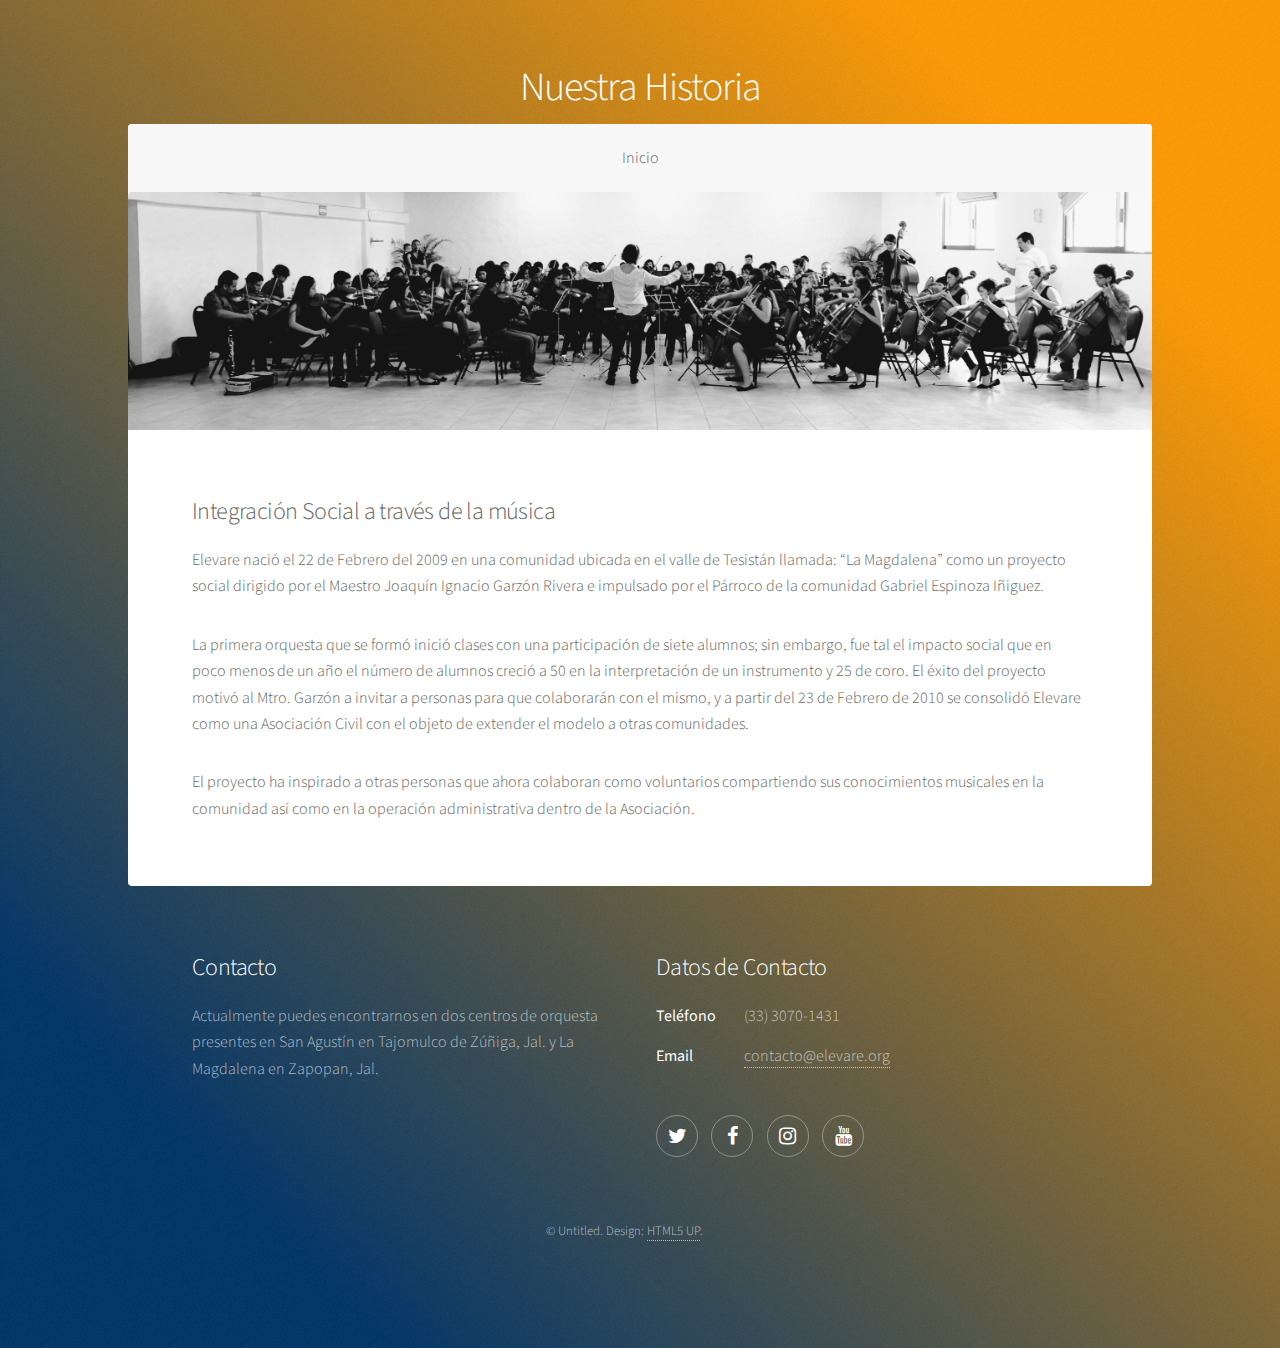
<file: historia.html>
<!DOCTYPE HTML>
<!--
	Stellar by HTML5 UP
	html5up.net | @ajlkn
	Free for personal and commercial use under the CCA 3.0 license (html5up.net/license)
-->
<html>
	<head>
		<title>Nuestra Historia</title>
		<meta charset="utf-8" />
		<meta name="viewport" content="width=device-width, initial-scale=1" />
		<!--[if lte IE 8]><script src="assets/js/ie/html5shiv.js"></script><![endif]-->
		<link rel="stylesheet" href="assets/css/main.css" />
		<!--[if lte IE 9]><link rel="stylesheet" href="assets/css/ie9.css" /><![endif]-->
		<!--[if lte IE 8]><link rel="stylesheet" href="assets/css/ie8.css" /><![endif]-->
		<!-- Global site tag (gtag.js) - Google Analytics -->
		<script async src="https://www.googletagmanager.com/gtag/js?id=UA-16849911-1"></script>
		<script>
  		window.dataLayer = window.dataLayer || [];
  		function gtag(){dataLayer.push(arguments);}
  		gtag('js', new Date());

  		gtag('config', 'UA-16849911-1');
		</script>

	</head>
	<body>

		<!-- Wrapper -->
			<div id="wrapper">

				<!-- Header -->
					<header id="header">
						<h1>Nuestra Historia</h1>
					</header>
					
					<!-- Nav -->
						<nav id="nav">
							<ul>
								<li><a href="index.html" class="home">Inicio</a></li>
							</ul>
						</nav>


				<!-- Main -->
					<div id="main">

						<!-- Content -->
							<section id="content" class="main">
								<span class="image main"><img src="images/historia.jpg" alt="Orquesta Campamento Elevare - Nuestra Historia" /></span>
								<h2>Integración Social a través de la música</h2>
								<p>
									Elevare nació el 22 de Febrero del 2009 en una comunidad ubicada en el valle de
									Tesistán llamada: “La Magdalena” como un proyecto social dirigido por el Maestro
									Joaquín Ignacio Garzón Rivera e impulsado por el Párroco de la comunidad Gabriel
									Espinoza Iñiguez. <p>

									La primera orquesta que se formó inició clases con una
									participación de siete alumnos; sin embargo, fue tal el impacto social que en
									poco menos de un año el número de alumnos creció a 50 en la interpretación de un
									instrumento y 25 de coro. El éxito del proyecto motivó al Mtro. Garzón a invitar
									a personas para que colaborarán con el mismo, y a partir del 23 de Febrero de
									2010 se consolidó Elevare como una Asociación Civil con el objeto de extender el
									modelo a otras comunidades. <p>
									El proyecto ha inspirado a otras personas que ahora
									colaboran como voluntarios compartiendo sus conocimientos musicales en la
									comunidad así como en la operación administrativa dentro de la Asociación.</p>
							</section>

					</div>

				<!-- Footer -->
				<footer id="footer">
					<section>
						<h2>Contacto</h2>
						<p>Actualmente puedes encontrarnos en dos centros de orquesta presentes en San Agustín en Tajomulco de Zúñiga, Jal. y La Magdalena en Zapopan, Jal.</p>
					</section>
					<section>
						<h2>Datos de Contacto</h2>
						<dl class="alt">
							<dt>Teléfono</dt>
							<dd>(33) 3070-1431</dd>
							<dt>Email</dt>
							<dd><a href="mailto:contacto@elevare.org">contacto@elevare.org</a></dd>
						</dl>
						<ul class="icons">
							<li><a href="https://twitter.com/elevareac" class="icon fa-twitter alt"><span class="label">Twitter</span></a></li>
							<li><a href="https://facebook.com/elevareac" class="icon fa-facebook alt"><span class="label">Facebook</span></a></li>
							<li><a href="https://instagram.com/elevareac" class="icon fa-instagram alt"><span class="label">Instagram</span></a></li>
							<li><a href="https://youtube.com/elevareac" class="icon fa-youtube alt"><span class="label">Youtube</span></a></li>
						</ul>
					</section>
					<p class="copyright">&copy; Untitled. Design: <a href="https://html5up.net">HTML5 UP</a>.</p>
				</footer>

			</div>

		<!-- Scripts -->
			<script src="assets/js/jquery.min.js"></script>
			<script src="assets/js/jquery.scrollex.min.js"></script>
			<script src="assets/js/jquery.scrolly.min.js"></script>
			<script src="assets/js/skel.min.js"></script>
			<script src="assets/js/util.js"></script>
			<!--[if lte IE 8]><script src="assets/js/ie/respond.min.js"></script><![endif]-->
			<script src="assets/js/main.js"></script>

	</body>
</html>
</file>
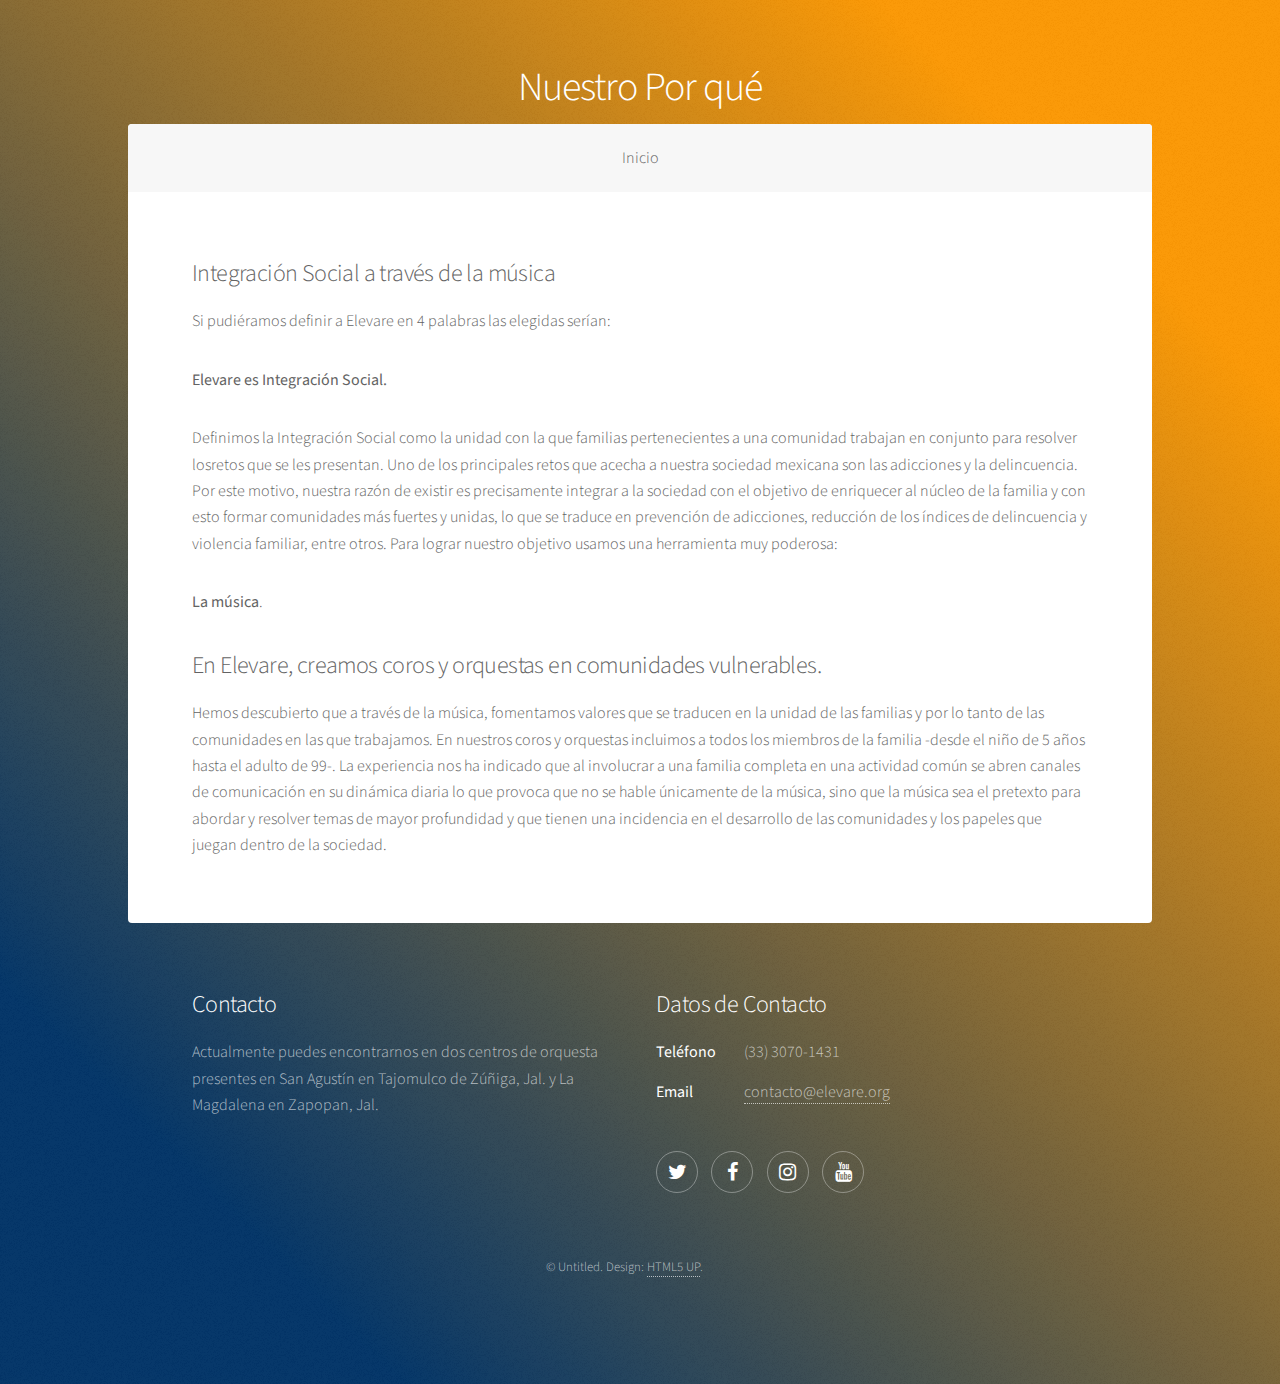
<file: por-que.html>
<!DOCTYPE HTML>
<!--
	Stellar by HTML5 UP
	html5up.net | @ajlkn
	Free for personal and commercial use under the CCA 3.0 license (html5up.net/license)
-->
<html>
	<head>
		<title>Nuestro Por qué</title>
		<meta charset="utf-8" />
		<meta name="viewport" content="width=device-width, initial-scale=1" />
		<!--[if lte IE 8]><script src="assets/js/ie/html5shiv.js"></script><![endif]-->
		<link rel="stylesheet" href="assets/css/main.css" />
		<!--[if lte IE 9]><link rel="stylesheet" href="assets/css/ie9.css" /><![endif]-->
		<!--[if lte IE 8]><link rel="stylesheet" href="assets/css/ie8.css" /><![endif]-->
		<!-- Global site tag (gtag.js) - Google Analytics -->
		<script async src="https://www.googletagmanager.com/gtag/js?id=UA-16849911-1"></script>
		<script>
  		window.dataLayer = window.dataLayer || [];
  		function gtag(){dataLayer.push(arguments);}
  		gtag('js', new Date());

  		gtag('config', 'UA-16849911-1');
		</script>

	</head>
	<body>

		<!-- Wrapper -->
			<div id="wrapper">

				<!-- Header -->
					<header id="header">
						<h1>Nuestro Por qué</h1>
					</header>

					<!-- Nav -->
						<nav id="nav">
							<ul>
								<li><a href="index.html" class="home">Inicio</a></li>
							</ul>
						</nav>


				<!-- Main -->
					<div id="main">

						<!-- Content -->
							<section id="content" class="main">
								<!-- <span class="image main"><img src="images/pic04.jpg" alt="" /></span> -->
								<h2>Integración Social a través de la música</h2>
								<p>
									Si pudiéramos definir a Elevare en 4 palabras las elegidas serían: <p>
									<b>Elevare es Integración Social.</b> <p>
									Definimos la Integración Social como la unidad con la que familias pertenecientes a una comunidad trabajan en conjunto para resolver losretos que se les presentan. Uno de los principales retos que acecha a nuestra sociedad mexicana son las adicciones y la delincuencia. Por este motivo, nuestra razón de existir es precisamente integrar a la sociedad con el objetivo de enriquecer al núcleo de la familia y con esto formar comunidades más fuertes y unidas, lo que se traduce en prevención de adicciones, reducción de los índices de delincuencia y violencia familiar, entre otros. Para lograr nuestro objetivo usamos una herramienta muy poderosa: <p><b>La música</b>. <p>
									<h2>En Elevare, creamos coros y orquestas en comunidades vulnerables.</h2> <p>
									Hemos descubierto que a través de la música, fomentamos valores que se traducen en la unidad de las familias y por lo tanto de las comunidades en las que trabajamos. En nuestros coros y orquestas incluimos a todos los miembros de la familia -desde el niño de 5 años hasta el adulto de 99-. La experiencia nos ha indicado que al involucrar a una familia completa en una actividad común se abren canales de comunicación en su dinámica diaria lo que provoca que no se hable únicamente de la música, sino que la música sea el pretexto para abordar y resolver temas de mayor profundidad y que tienen una incidencia en el desarrollo de las comunidades y los papeles que juegan dentro de la sociedad.</p>
							</section>

					</div>

				<!-- Footer -->
				<footer id="footer">
					<section>
						<h2>Contacto</h2>
						<p>Actualmente puedes encontrarnos en dos centros de orquesta presentes en San Agustín en Tajomulco de Zúñiga, Jal. y La Magdalena en Zapopan, Jal.</p>
					</section>
					<section>
						<h2>Datos de Contacto</h2>
						<dl class="alt">
							<dt>Teléfono</dt>
							<dd>(33) 3070-1431</dd>
							<dt>Email</dt>
							<dd><a href="mailto:contacto@elevare.org">contacto@elevare.org</a></dd>
						</dl>
						<ul class="icons">
							<li><a href="https://twitter.com/elevareac" class="icon fa-twitter alt"><span class="label">Twitter</span></a></li>
							<li><a href="https://facebook.com/elevareac" class="icon fa-facebook alt"><span class="label">Facebook</span></a></li>
							<li><a href="https://instagram.com/elevareac" class="icon fa-instagram alt"><span class="label">Instagram</span></a></li>
							<li><a href="https://youtube.com/elevareac" class="icon fa-youtube alt"><span class="label">Youtube</span></a></li>
						</ul>
					</section>
					<p class="copyright">&copy; Untitled. Design: <a href="https://html5up.net">HTML5 UP</a>.</p>
				</footer>

			</div>

		<!-- Scripts -->
			<script src="assets/js/jquery.min.js"></script>
			<script src="assets/js/jquery.scrollex.min.js"></script>
			<script src="assets/js/jquery.scrolly.min.js"></script>
			<script src="assets/js/skel.min.js"></script>
			<script src="assets/js/util.js"></script>
			<!--[if lte IE 8]><script src="assets/js/ie/respond.min.js"></script><![endif]-->
			<script src="assets/js/main.js"></script>

	</body>
</html>
</file>
<file: assets/css/ie9.css>
/*
	Stellar by HTML5 UP
	html5up.net | @ajlkn
	Free for personal and commercial use under the CCA 3.0 license (html5up.net/license)
*/

/* Spotlight */

	.spotlight:after {
		content: '';
		display: block;
		clear: both;
	}

	.spotlight .content {
		float: left;
		width: 60%;
	}

	.spotlight .image {
		float: left;
	}

/* Features */

	.features:after {
		content: '';
		display: block;
		clear: both;
	}

	.features li {
		float: left;
	}

/* Statistics */

	.statistics {
		display: inline-block;
		width: auto;
	}

		.statistics:after {
			content: '';
			display: block;
			clear: both;
		}

		.statistics li {
			float: left;
			padding: 1.5em 2.5em;
		}

/* Footer */

	#footer > * {
		float: left;
	}

	#footer .copyright {
		clear: both;
	}
</file>
<file: assets/css/ie8.css>
/*
	Stellar by HTML5 UP
	html5up.net | @ajlkn
	Free for personal and commercial use under the CCA 3.0 license (html5up.net/license)
*/

/* Type */

	body {
		color: #ffffff;
	}

/* Button */

	.button {
		position: relative;
		border: solid 1px !important;
	}

		.button.special {
			border: none !important;
		}

/* Icon */

	.icon.major {
		-ms-behavior: url("assets/js/ie/PIE.htc");
	}

		.icon.major:before {
			font-size: 4em;
			border: 0;
		}

/* Spotlight */

	.spotlight .image {
		position: relative;
		-ms-behavior: url("assets/js/ie/PIE.htc");
	}

		.spotlight .image img {
			position: relative;
			-ms-behavior: url("assets/js/ie/PIE.htc");
		}

/* Features */

	.features li {
		width: 29%;
	}

/* Footer */

	#footer > * {
		width: 50%;
		margin-left: 0;
	}

/* Main */

	#main > .main > .image.main:first-child {
		margin-top: 0;
		margin-left: 0;
		width: 100%;
	}
</file>
<file: assets/css/main.css>
@import url(font-awesome.min.css);
@import "https://fonts.googleapis.com/css?family=Source+Sans+Pro:300,400";

/*
	Stellar by HTML5 UP
	html5up.net | @ajlkn
	Free for personal and commercial use under the CCA 3.0 license (html5up.net/license)
*/

/* Reset */

	html, body, div, span, applet, object, iframe, h1, h2, h3, h4, h5, h6, p, blockquote, pre, a, abbr, acronym, address, big, cite, code, del, dfn, em, img, ins, kbd, q, s, samp, small, strike, strong, sub, sup, tt, var, b, u, i, center, dl, dt, dd, ol, ul, li, fieldset, form, label, legend, table, caption, tbody, tfoot, thead, tr, th, td, article, aside, canvas, details, embed, figure, figcaption, footer, header, hgroup, menu, nav, output, ruby, section, summary, time, mark, audio, video {
		margin: 0;
		padding: 0;
		border: 0;
		font-size: 100%;
		font: inherit;
		vertical-align: baseline;
	}

	article, aside, details, figcaption, figure, footer, header, hgroup, menu, nav, section {
		display: block;
	}

	body {
		line-height: 1;
	}

	ol, ul {
		list-style: none;
	}

	blockquote, q {
		quotes: none;
	}

	blockquote:before, blockquote:after, q:before, q:after {
		content: '';
		content: none;
	}

	table {
		border-collapse: collapse;
		border-spacing: 0;
	}

	body {
		-webkit-text-size-adjust: none;
	}

/* Box Model */

	*, *:before, *:after {
		-moz-box-sizing: border-box;
		-webkit-box-sizing: border-box;
		box-sizing: border-box;
	}

/* Grid */

	.row {
		border-bottom: solid 1px transparent;
		-moz-box-sizing: border-box;
		-webkit-box-sizing: border-box;
		box-sizing: border-box;
	}

	.row > * {
		float: left;
		-moz-box-sizing: border-box;
		-webkit-box-sizing: border-box;
		box-sizing: border-box;
	}

	.row:after, .row:before {
		content: '';
		display: block;
		clear: both;
		height: 0;
	}

	.row.uniform > * > :first-child {
		margin-top: 0;
	}

	.row.uniform > * > :last-child {
		margin-bottom: 0;
	}

	.row.\30 \25 > * {
		padding: 0 0 0 0em;
	}

	.row.\30 \25 {
		margin: 0 0 -1px 0em;
	}

	.row.uniform.\30 \25 > * {
		padding: 0em 0 0 0em;
	}

	.row.uniform.\30 \25 {
		margin: 0em 0 -1px 0em;
	}

	.row > * {
		padding: 0 0 0 1.5em;
	}

	.row {
		margin: 0 0 -1px -1.5em;
	}

	.row.uniform > * {
		padding: 1.5em 0 0 1.5em;
	}

	.row.uniform {
		margin: -1.5em 0 -1px -1.5em;
	}

	.row.\32 00\25 > * {
		padding: 0 0 0 3em;
	}

	.row.\32 00\25 {
		margin: 0 0 -1px -3em;
	}

	.row.uniform.\32 00\25 > * {
		padding: 3em 0 0 3em;
	}

	.row.uniform.\32 00\25 {
		margin: -3em 0 -1px -3em;
	}

	.row.\31 50\25 > * {
		padding: 0 0 0 2.25em;
	}

	.row.\31 50\25 {
		margin: 0 0 -1px -2.25em;
	}

	.row.uniform.\31 50\25 > * {
		padding: 2.25em 0 0 2.25em;
	}

	.row.uniform.\31 50\25 {
		margin: -2.25em 0 -1px -2.25em;
	}

	.row.\35 0\25 > * {
		padding: 0 0 0 0.75em;
	}

	.row.\35 0\25 {
		margin: 0 0 -1px -0.75em;
	}

	.row.uniform.\35 0\25 > * {
		padding: 0.75em 0 0 0.75em;
	}

	.row.uniform.\35 0\25 {
		margin: -0.75em 0 -1px -0.75em;
	}

	.row.\32 5\25 > * {
		padding: 0 0 0 0.375em;
	}

	.row.\32 5\25 {
		margin: 0 0 -1px -0.375em;
	}

	.row.uniform.\32 5\25 > * {
		padding: 0.375em 0 0 0.375em;
	}

	.row.uniform.\32 5\25 {
		margin: -0.375em 0 -1px -0.375em;
	}

	.\31 2u, .\31 2u\24 {
		width: 100%;
		clear: none;
		margin-left: 0;
	}

	.\31 1u, .\31 1u\24 {
		width: 91.6666666667%;
		clear: none;
		margin-left: 0;
	}

	.\31 0u, .\31 0u\24 {
		width: 83.3333333333%;
		clear: none;
		margin-left: 0;
	}

	.\39 u, .\39 u\24 {
		width: 75%;
		clear: none;
		margin-left: 0;
	}

	.\38 u, .\38 u\24 {
		width: 66.6666666667%;
		clear: none;
		margin-left: 0;
	}

	.\37 u, .\37 u\24 {
		width: 58.3333333333%;
		clear: none;
		margin-left: 0;
	}

	.\36 u, .\36 u\24 {
		width: 50%;
		clear: none;
		margin-left: 0;
	}

	.\35 u, .\35 u\24 {
		width: 41.6666666667%;
		clear: none;
		margin-left: 0;
	}

	.\34 u, .\34 u\24 {
		width: 33.3333333333%;
		clear: none;
		margin-left: 0;
	}

	.\33 u, .\33 u\24 {
		width: 25%;
		clear: none;
		margin-left: 0;
	}

	.\32 u, .\32 u\24 {
		width: 16.6666666667%;
		clear: none;
		margin-left: 0;
	}

	.\31 u, .\31 u\24 {
		width: 8.3333333333%;
		clear: none;
		margin-left: 0;
	}

	.\31 2u\24 + *,
	.\31 1u\24 + *,
	.\31 0u\24 + *,
	.\39 u\24 + *,
	.\38 u\24 + *,
	.\37 u\24 + *,
	.\36 u\24 + *,
	.\35 u\24 + *,
	.\34 u\24 + *,
	.\33 u\24 + *,
	.\32 u\24 + *,
	.\31 u\24 + * {
		clear: left;
	}

	.\-11u {
		margin-left: 91.66667%;
	}

	.\-10u {
		margin-left: 83.33333%;
	}

	.\-9u {
		margin-left: 75%;
	}

	.\-8u {
		margin-left: 66.66667%;
	}

	.\-7u {
		margin-left: 58.33333%;
	}

	.\-6u {
		margin-left: 50%;
	}

	.\-5u {
		margin-left: 41.66667%;
	}

	.\-4u {
		margin-left: 33.33333%;
	}

	.\-3u {
		margin-left: 25%;
	}

	.\-2u {
		margin-left: 16.66667%;
	}

	.\-1u {
		margin-left: 8.33333%;
	}

	@media screen and (max-width: 1680px) {

		.row > * {
			padding: 0 0 0 1.5em;
		}

		.row {
			margin: 0 0 -1px -1.5em;
		}

		.row.uniform > * {
			padding: 1.5em 0 0 1.5em;
		}

		.row.uniform {
			margin: -1.5em 0 -1px -1.5em;
		}

		.row.\32 00\25 > * {
			padding: 0 0 0 3em;
		}

		.row.\32 00\25 {
			margin: 0 0 -1px -3em;
		}

		.row.uniform.\32 00\25 > * {
			padding: 3em 0 0 3em;
		}

		.row.uniform.\32 00\25 {
			margin: -3em 0 -1px -3em;
		}

		.row.\31 50\25 > * {
			padding: 0 0 0 2.25em;
		}

		.row.\31 50\25 {
			margin: 0 0 -1px -2.25em;
		}

		.row.uniform.\31 50\25 > * {
			padding: 2.25em 0 0 2.25em;
		}

		.row.uniform.\31 50\25 {
			margin: -2.25em 0 -1px -2.25em;
		}

		.row.\35 0\25 > * {
			padding: 0 0 0 0.75em;
		}

		.row.\35 0\25 {
			margin: 0 0 -1px -0.75em;
		}

		.row.uniform.\35 0\25 > * {
			padding: 0.75em 0 0 0.75em;
		}

		.row.uniform.\35 0\25 {
			margin: -0.75em 0 -1px -0.75em;
		}

		.row.\32 5\25 > * {
			padding: 0 0 0 0.375em;
		}

		.row.\32 5\25 {
			margin: 0 0 -1px -0.375em;
		}

		.row.uniform.\32 5\25 > * {
			padding: 0.375em 0 0 0.375em;
		}

		.row.uniform.\32 5\25 {
			margin: -0.375em 0 -1px -0.375em;
		}

		.\31 2u\28xlarge\29, .\31 2u\24\28xlarge\29 {
			width: 100%;
			clear: none;
			margin-left: 0;
		}

		.\31 1u\28xlarge\29, .\31 1u\24\28xlarge\29 {
			width: 91.6666666667%;
			clear: none;
			margin-left: 0;
		}

		.\31 0u\28xlarge\29, .\31 0u\24\28xlarge\29 {
			width: 83.3333333333%;
			clear: none;
			margin-left: 0;
		}

		.\39 u\28xlarge\29, .\39 u\24\28xlarge\29 {
			width: 75%;
			clear: none;
			margin-left: 0;
		}

		.\38 u\28xlarge\29, .\38 u\24\28xlarge\29 {
			width: 66.6666666667%;
			clear: none;
			margin-left: 0;
		}

		.\37 u\28xlarge\29, .\37 u\24\28xlarge\29 {
			width: 58.3333333333%;
			clear: none;
			margin-left: 0;
		}

		.\36 u\28xlarge\29, .\36 u\24\28xlarge\29 {
			width: 50%;
			clear: none;
			margin-left: 0;
		}

		.\35 u\28xlarge\29, .\35 u\24\28xlarge\29 {
			width: 41.6666666667%;
			clear: none;
			margin-left: 0;
		}

		.\34 u\28xlarge\29, .\34 u\24\28xlarge\29 {
			width: 33.3333333333%;
			clear: none;
			margin-left: 0;
		}

		.\33 u\28xlarge\29, .\33 u\24\28xlarge\29 {
			width: 25%;
			clear: none;
			margin-left: 0;
		}

		.\32 u\28xlarge\29, .\32 u\24\28xlarge\29 {
			width: 16.6666666667%;
			clear: none;
			margin-left: 0;
		}

		.\31 u\28xlarge\29, .\31 u\24\28xlarge\29 {
			width: 8.3333333333%;
			clear: none;
			margin-left: 0;
		}

		.\31 2u\24\28xlarge\29 + *,
		.\31 1u\24\28xlarge\29 + *,
		.\31 0u\24\28xlarge\29 + *,
		.\39 u\24\28xlarge\29 + *,
		.\38 u\24\28xlarge\29 + *,
		.\37 u\24\28xlarge\29 + *,
		.\36 u\24\28xlarge\29 + *,
		.\35 u\24\28xlarge\29 + *,
		.\34 u\24\28xlarge\29 + *,
		.\33 u\24\28xlarge\29 + *,
		.\32 u\24\28xlarge\29 + *,
		.\31 u\24\28xlarge\29 + * {
			clear: left;
		}

		.\-11u\28xlarge\29 {
			margin-left: 91.66667%;
		}

		.\-10u\28xlarge\29 {
			margin-left: 83.33333%;
		}

		.\-9u\28xlarge\29 {
			margin-left: 75%;
		}

		.\-8u\28xlarge\29 {
			margin-left: 66.66667%;
		}

		.\-7u\28xlarge\29 {
			margin-left: 58.33333%;
		}

		.\-6u\28xlarge\29 {
			margin-left: 50%;
		}

		.\-5u\28xlarge\29 {
			margin-left: 41.66667%;
		}

		.\-4u\28xlarge\29 {
			margin-left: 33.33333%;
		}

		.\-3u\28xlarge\29 {
			margin-left: 25%;
		}

		.\-2u\28xlarge\29 {
			margin-left: 16.66667%;
		}

		.\-1u\28xlarge\29 {
			margin-left: 8.33333%;
		}

	}

	@media screen and (max-width: 1280px) {

		.row > * {
			padding: 0 0 0 1.5em;
		}

		.row {
			margin: 0 0 -1px -1.5em;
		}

		.row.uniform > * {
			padding: 1.5em 0 0 1.5em;
		}

		.row.uniform {
			margin: -1.5em 0 -1px -1.5em;
		}

		.row.\32 00\25 > * {
			padding: 0 0 0 3em;
		}

		.row.\32 00\25 {
			margin: 0 0 -1px -3em;
		}

		.row.uniform.\32 00\25 > * {
			padding: 3em 0 0 3em;
		}

		.row.uniform.\32 00\25 {
			margin: -3em 0 -1px -3em;
		}

		.row.\31 50\25 > * {
			padding: 0 0 0 2.25em;
		}

		.row.\31 50\25 {
			margin: 0 0 -1px -2.25em;
		}

		.row.uniform.\31 50\25 > * {
			padding: 2.25em 0 0 2.25em;
		}

		.row.uniform.\31 50\25 {
			margin: -2.25em 0 -1px -2.25em;
		}

		.row.\35 0\25 > * {
			padding: 0 0 0 0.75em;
		}

		.row.\35 0\25 {
			margin: 0 0 -1px -0.75em;
		}

		.row.uniform.\35 0\25 > * {
			padding: 0.75em 0 0 0.75em;
		}

		.row.uniform.\35 0\25 {
			margin: -0.75em 0 -1px -0.75em;
		}

		.row.\32 5\25 > * {
			padding: 0 0 0 0.375em;
		}

		.row.\32 5\25 {
			margin: 0 0 -1px -0.375em;
		}

		.row.uniform.\32 5\25 > * {
			padding: 0.375em 0 0 0.375em;
		}

		.row.uniform.\32 5\25 {
			margin: -0.375em 0 -1px -0.375em;
		}

		.\31 2u\28large\29, .\31 2u\24\28large\29 {
			width: 100%;
			clear: none;
			margin-left: 0;
		}

		.\31 1u\28large\29, .\31 1u\24\28large\29 {
			width: 91.6666666667%;
			clear: none;
			margin-left: 0;
		}

		.\31 0u\28large\29, .\31 0u\24\28large\29 {
			width: 83.3333333333%;
			clear: none;
			margin-left: 0;
		}

		.\39 u\28large\29, .\39 u\24\28large\29 {
			width: 75%;
			clear: none;
			margin-left: 0;
		}

		.\38 u\28large\29, .\38 u\24\28large\29 {
			width: 66.6666666667%;
			clear: none;
			margin-left: 0;
		}

		.\37 u\28large\29, .\37 u\24\28large\29 {
			width: 58.3333333333%;
			clear: none;
			margin-left: 0;
		}

		.\36 u\28large\29, .\36 u\24\28large\29 {
			width: 50%;
			clear: none;
			margin-left: 0;
		}

		.\35 u\28large\29, .\35 u\24\28large\29 {
			width: 41.6666666667%;
			clear: none;
			margin-left: 0;
		}

		.\34 u\28large\29, .\34 u\24\28large\29 {
			width: 33.3333333333%;
			clear: none;
			margin-left: 0;
		}

		.\33 u\28large\29, .\33 u\24\28large\29 {
			width: 25%;
			clear: none;
			margin-left: 0;
		}

		.\32 u\28large\29, .\32 u\24\28large\29 {
			width: 16.6666666667%;
			clear: none;
			margin-left: 0;
		}

		.\31 u\28large\29, .\31 u\24\28large\29 {
			width: 8.3333333333%;
			clear: none;
			margin-left: 0;
		}

		.\31 2u\24\28large\29 + *,
		.\31 1u\24\28large\29 + *,
		.\31 0u\24\28large\29 + *,
		.\39 u\24\28large\29 + *,
		.\38 u\24\28large\29 + *,
		.\37 u\24\28large\29 + *,
		.\36 u\24\28large\29 + *,
		.\35 u\24\28large\29 + *,
		.\34 u\24\28large\29 + *,
		.\33 u\24\28large\29 + *,
		.\32 u\24\28large\29 + *,
		.\31 u\24\28large\29 + * {
			clear: left;
		}

		.\-11u\28large\29 {
			margin-left: 91.66667%;
		}

		.\-10u\28large\29 {
			margin-left: 83.33333%;
		}

		.\-9u\28large\29 {
			margin-left: 75%;
		}

		.\-8u\28large\29 {
			margin-left: 66.66667%;
		}

		.\-7u\28large\29 {
			margin-left: 58.33333%;
		}

		.\-6u\28large\29 {
			margin-left: 50%;
		}

		.\-5u\28large\29 {
			margin-left: 41.66667%;
		}

		.\-4u\28large\29 {
			margin-left: 33.33333%;
		}

		.\-3u\28large\29 {
			margin-left: 25%;
		}

		.\-2u\28large\29 {
			margin-left: 16.66667%;
		}

		.\-1u\28large\29 {
			margin-left: 8.33333%;
		}

	}

	@media screen and (max-width: 980px) {

		.row > * {
			padding: 0 0 0 1.5em;
		}

		.row {
			margin: 0 0 -1px -1.5em;
		}

		.row.uniform > * {
			padding: 1.5em 0 0 1.5em;
		}

		.row.uniform {
			margin: -1.5em 0 -1px -1.5em;
		}

		.row.\32 00\25 > * {
			padding: 0 0 0 3em;
		}

		.row.\32 00\25 {
			margin: 0 0 -1px -3em;
		}

		.row.uniform.\32 00\25 > * {
			padding: 3em 0 0 3em;
		}

		.row.uniform.\32 00\25 {
			margin: -3em 0 -1px -3em;
		}

		.row.\31 50\25 > * {
			padding: 0 0 0 2.25em;
		}

		.row.\31 50\25 {
			margin: 0 0 -1px -2.25em;
		}

		.row.uniform.\31 50\25 > * {
			padding: 2.25em 0 0 2.25em;
		}

		.row.uniform.\31 50\25 {
			margin: -2.25em 0 -1px -2.25em;
		}

		.row.\35 0\25 > * {
			padding: 0 0 0 0.75em;
		}

		.row.\35 0\25 {
			margin: 0 0 -1px -0.75em;
		}

		.row.uniform.\35 0\25 > * {
			padding: 0.75em 0 0 0.75em;
		}

		.row.uniform.\35 0\25 {
			margin: -0.75em 0 -1px -0.75em;
		}

		.row.\32 5\25 > * {
			padding: 0 0 0 0.375em;
		}

		.row.\32 5\25 {
			margin: 0 0 -1px -0.375em;
		}

		.row.uniform.\32 5\25 > * {
			padding: 0.375em 0 0 0.375em;
		}

		.row.uniform.\32 5\25 {
			margin: -0.375em 0 -1px -0.375em;
		}

		.\31 2u\28medium\29, .\31 2u\24\28medium\29 {
			width: 100%;
			clear: none;
			margin-left: 0;
		}

		.\31 1u\28medium\29, .\31 1u\24\28medium\29 {
			width: 91.6666666667%;
			clear: none;
			margin-left: 0;
		}

		.\31 0u\28medium\29, .\31 0u\24\28medium\29 {
			width: 83.3333333333%;
			clear: none;
			margin-left: 0;
		}

		.\39 u\28medium\29, .\39 u\24\28medium\29 {
			width: 75%;
			clear: none;
			margin-left: 0;
		}

		.\38 u\28medium\29, .\38 u\24\28medium\29 {
			width: 66.6666666667%;
			clear: none;
			margin-left: 0;
		}

		.\37 u\28medium\29, .\37 u\24\28medium\29 {
			width: 58.3333333333%;
			clear: none;
			margin-left: 0;
		}

		.\36 u\28medium\29, .\36 u\24\28medium\29 {
			width: 50%;
			clear: none;
			margin-left: 0;
		}

		.\35 u\28medium\29, .\35 u\24\28medium\29 {
			width: 41.6666666667%;
			clear: none;
			margin-left: 0;
		}

		.\34 u\28medium\29, .\34 u\24\28medium\29 {
			width: 33.3333333333%;
			clear: none;
			margin-left: 0;
		}

		.\33 u\28medium\29, .\33 u\24\28medium\29 {
			width: 25%;
			clear: none;
			margin-left: 0;
		}

		.\32 u\28medium\29, .\32 u\24\28medium\29 {
			width: 16.6666666667%;
			clear: none;
			margin-left: 0;
		}

		.\31 u\28medium\29, .\31 u\24\28medium\29 {
			width: 8.3333333333%;
			clear: none;
			margin-left: 0;
		}

		.\31 2u\24\28medium\29 + *,
		.\31 1u\24\28medium\29 + *,
		.\31 0u\24\28medium\29 + *,
		.\39 u\24\28medium\29 + *,
		.\38 u\24\28medium\29 + *,
		.\37 u\24\28medium\29 + *,
		.\36 u\24\28medium\29 + *,
		.\35 u\24\28medium\29 + *,
		.\34 u\24\28medium\29 + *,
		.\33 u\24\28medium\29 + *,
		.\32 u\24\28medium\29 + *,
		.\31 u\24\28medium\29 + * {
			clear: left;
		}

		.\-11u\28medium\29 {
			margin-left: 91.66667%;
		}

		.\-10u\28medium\29 {
			margin-left: 83.33333%;
		}

		.\-9u\28medium\29 {
			margin-left: 75%;
		}

		.\-8u\28medium\29 {
			margin-left: 66.66667%;
		}

		.\-7u\28medium\29 {
			margin-left: 58.33333%;
		}

		.\-6u\28medium\29 {
			margin-left: 50%;
		}

		.\-5u\28medium\29 {
			margin-left: 41.66667%;
		}

		.\-4u\28medium\29 {
			margin-left: 33.33333%;
		}

		.\-3u\28medium\29 {
			margin-left: 25%;
		}

		.\-2u\28medium\29 {
			margin-left: 16.66667%;
		}

		.\-1u\28medium\29 {
			margin-left: 8.33333%;
		}

	}

	@media screen and (max-width: 736px) {

		.row > * {
			padding: 0 0 0 1em;
		}

		.row {
			margin: 0 0 -1px -1em;
		}

		.row.uniform > * {
			padding: 1em 0 0 1em;
		}

		.row.uniform {
			margin: -1em 0 -1px -1em;
		}

		.row.\32 00\25 > * {
			padding: 0 0 0 2em;
		}

		.row.\32 00\25 {
			margin: 0 0 -1px -2em;
		}

		.row.uniform.\32 00\25 > * {
			padding: 2em 0 0 2em;
		}

		.row.uniform.\32 00\25 {
			margin: -2em 0 -1px -2em;
		}

		.row.\31 50\25 > * {
			padding: 0 0 0 1.5em;
		}

		.row.\31 50\25 {
			margin: 0 0 -1px -1.5em;
		}

		.row.uniform.\31 50\25 > * {
			padding: 1.5em 0 0 1.5em;
		}

		.row.uniform.\31 50\25 {
			margin: -1.5em 0 -1px -1.5em;
		}

		.row.\35 0\25 > * {
			padding: 0 0 0 0.5em;
		}

		.row.\35 0\25 {
			margin: 0 0 -1px -0.5em;
		}

		.row.uniform.\35 0\25 > * {
			padding: 0.5em 0 0 0.5em;
		}

		.row.uniform.\35 0\25 {
			margin: -0.5em 0 -1px -0.5em;
		}

		.row.\32 5\25 > * {
			padding: 0 0 0 0.25em;
		}

		.row.\32 5\25 {
			margin: 0 0 -1px -0.25em;
		}

		.row.uniform.\32 5\25 > * {
			padding: 0.25em 0 0 0.25em;
		}

		.row.uniform.\32 5\25 {
			margin: -0.25em 0 -1px -0.25em;
		}

		.\31 2u\28small\29, .\31 2u\24\28small\29 {
			width: 100%;
			clear: none;
			margin-left: 0;
		}

		.\31 1u\28small\29, .\31 1u\24\28small\29 {
			width: 91.6666666667%;
			clear: none;
			margin-left: 0;
		}

		.\31 0u\28small\29, .\31 0u\24\28small\29 {
			width: 83.3333333333%;
			clear: none;
			margin-left: 0;
		}

		.\39 u\28small\29, .\39 u\24\28small\29 {
			width: 75%;
			clear: none;
			margin-left: 0;
		}

		.\38 u\28small\29, .\38 u\24\28small\29 {
			width: 66.6666666667%;
			clear: none;
			margin-left: 0;
		}

		.\37 u\28small\29, .\37 u\24\28small\29 {
			width: 58.3333333333%;
			clear: none;
			margin-left: 0;
		}

		.\36 u\28small\29, .\36 u\24\28small\29 {
			width: 50%;
			clear: none;
			margin-left: 0;
		}

		.\35 u\28small\29, .\35 u\24\28small\29 {
			width: 41.6666666667%;
			clear: none;
			margin-left: 0;
		}

		.\34 u\28small\29, .\34 u\24\28small\29 {
			width: 33.3333333333%;
			clear: none;
			margin-left: 0;
		}

		.\33 u\28small\29, .\33 u\24\28small\29 {
			width: 25%;
			clear: none;
			margin-left: 0;
		}

		.\32 u\28small\29, .\32 u\24\28small\29 {
			width: 16.6666666667%;
			clear: none;
			margin-left: 0;
		}

		.\31 u\28small\29, .\31 u\24\28small\29 {
			width: 8.3333333333%;
			clear: none;
			margin-left: 0;
		}

		.\31 2u\24\28small\29 + *,
		.\31 1u\24\28small\29 + *,
		.\31 0u\24\28small\29 + *,
		.\39 u\24\28small\29 + *,
		.\38 u\24\28small\29 + *,
		.\37 u\24\28small\29 + *,
		.\36 u\24\28small\29 + *,
		.\35 u\24\28small\29 + *,
		.\34 u\24\28small\29 + *,
		.\33 u\24\28small\29 + *,
		.\32 u\24\28small\29 + *,
		.\31 u\24\28small\29 + * {
			clear: left;
		}

		.\-11u\28small\29 {
			margin-left: 91.66667%;
		}

		.\-10u\28small\29 {
			margin-left: 83.33333%;
		}

		.\-9u\28small\29 {
			margin-left: 75%;
		}

		.\-8u\28small\29 {
			margin-left: 66.66667%;
		}

		.\-7u\28small\29 {
			margin-left: 58.33333%;
		}

		.\-6u\28small\29 {
			margin-left: 50%;
		}

		.\-5u\28small\29 {
			margin-left: 41.66667%;
		}

		.\-4u\28small\29 {
			margin-left: 33.33333%;
		}

		.\-3u\28small\29 {
			margin-left: 25%;
		}

		.\-2u\28small\29 {
			margin-left: 16.66667%;
		}

		.\-1u\28small\29 {
			margin-left: 8.33333%;
		}

	}

	@media screen and (max-width: 480px) {

		.row > * {
			padding: 0 0 0 1em;
		}

		.row {
			margin: 0 0 -1px -1em;
		}

		.row.uniform > * {
			padding: 1em 0 0 1em;
		}

		.row.uniform {
			margin: -1em 0 -1px -1em;
		}

		.row.\32 00\25 > * {
			padding: 0 0 0 2em;
		}

		.row.\32 00\25 {
			margin: 0 0 -1px -2em;
		}

		.row.uniform.\32 00\25 > * {
			padding: 2em 0 0 2em;
		}

		.row.uniform.\32 00\25 {
			margin: -2em 0 -1px -2em;
		}

		.row.\31 50\25 > * {
			padding: 0 0 0 1.5em;
		}

		.row.\31 50\25 {
			margin: 0 0 -1px -1.5em;
		}

		.row.uniform.\31 50\25 > * {
			padding: 1.5em 0 0 1.5em;
		}

		.row.uniform.\31 50\25 {
			margin: -1.5em 0 -1px -1.5em;
		}

		.row.\35 0\25 > * {
			padding: 0 0 0 0.5em;
		}

		.row.\35 0\25 {
			margin: 0 0 -1px -0.5em;
		}

		.row.uniform.\35 0\25 > * {
			padding: 0.5em 0 0 0.5em;
		}

		.row.uniform.\35 0\25 {
			margin: -0.5em 0 -1px -0.5em;
		}

		.row.\32 5\25 > * {
			padding: 0 0 0 0.25em;
		}

		.row.\32 5\25 {
			margin: 0 0 -1px -0.25em;
		}

		.row.uniform.\32 5\25 > * {
			padding: 0.25em 0 0 0.25em;
		}

		.row.uniform.\32 5\25 {
			margin: -0.25em 0 -1px -0.25em;
		}

		.\31 2u\28xsmall\29, .\31 2u\24\28xsmall\29 {
			width: 100%;
			clear: none;
			margin-left: 0;
		}

		.\31 1u\28xsmall\29, .\31 1u\24\28xsmall\29 {
			width: 91.6666666667%;
			clear: none;
			margin-left: 0;
		}

		.\31 0u\28xsmall\29, .\31 0u\24\28xsmall\29 {
			width: 83.3333333333%;
			clear: none;
			margin-left: 0;
		}

		.\39 u\28xsmall\29, .\39 u\24\28xsmall\29 {
			width: 75%;
			clear: none;
			margin-left: 0;
		}

		.\38 u\28xsmall\29, .\38 u\24\28xsmall\29 {
			width: 66.6666666667%;
			clear: none;
			margin-left: 0;
		}

		.\37 u\28xsmall\29, .\37 u\24\28xsmall\29 {
			width: 58.3333333333%;
			clear: none;
			margin-left: 0;
		}

		.\36 u\28xsmall\29, .\36 u\24\28xsmall\29 {
			width: 50%;
			clear: none;
			margin-left: 0;
		}

		.\35 u\28xsmall\29, .\35 u\24\28xsmall\29 {
			width: 41.6666666667%;
			clear: none;
			margin-left: 0;
		}

		.\34 u\28xsmall\29, .\34 u\24\28xsmall\29 {
			width: 33.3333333333%;
			clear: none;
			margin-left: 0;
		}

		.\33 u\28xsmall\29, .\33 u\24\28xsmall\29 {
			width: 25%;
			clear: none;
			margin-left: 0;
		}

		.\32 u\28xsmall\29, .\32 u\24\28xsmall\29 {
			width: 16.6666666667%;
			clear: none;
			margin-left: 0;
		}

		.\31 u\28xsmall\29, .\31 u\24\28xsmall\29 {
			width: 8.3333333333%;
			clear: none;
			margin-left: 0;
		}

		.\31 2u\24\28xsmall\29 + *,
		.\31 1u\24\28xsmall\29 + *,
		.\31 0u\24\28xsmall\29 + *,
		.\39 u\24\28xsmall\29 + *,
		.\38 u\24\28xsmall\29 + *,
		.\37 u\24\28xsmall\29 + *,
		.\36 u\24\28xsmall\29 + *,
		.\35 u\24\28xsmall\29 + *,
		.\34 u\24\28xsmall\29 + *,
		.\33 u\24\28xsmall\29 + *,
		.\32 u\24\28xsmall\29 + *,
		.\31 u\24\28xsmall\29 + * {
			clear: left;
		}

		.\-11u\28xsmall\29 {
			margin-left: 91.66667%;
		}

		.\-10u\28xsmall\29 {
			margin-left: 83.33333%;
		}

		.\-9u\28xsmall\29 {
			margin-left: 75%;
		}

		.\-8u\28xsmall\29 {
			margin-left: 66.66667%;
		}

		.\-7u\28xsmall\29 {
			margin-left: 58.33333%;
		}

		.\-6u\28xsmall\29 {
			margin-left: 50%;
		}

		.\-5u\28xsmall\29 {
			margin-left: 41.66667%;
		}

		.\-4u\28xsmall\29 {
			margin-left: 33.33333%;
		}

		.\-3u\28xsmall\29 {
			margin-left: 25%;
		}

		.\-2u\28xsmall\29 {
			margin-left: 16.66667%;
		}

		.\-1u\28xsmall\29 {
			margin-left: 8.33333%;
		}

	}

	@media screen and (max-width: 360px) {

		.row > * {
			padding: 0 0 0 1em;
		}

		.row {
			margin: 0 0 -1px -1em;
		}

		.row.uniform > * {
			padding: 1em 0 0 1em;
		}

		.row.uniform {
			margin: -1em 0 -1px -1em;
		}

		.row.\32 00\25 > * {
			padding: 0 0 0 2em;
		}

		.row.\32 00\25 {
			margin: 0 0 -1px -2em;
		}

		.row.uniform.\32 00\25 > * {
			padding: 2em 0 0 2em;
		}

		.row.uniform.\32 00\25 {
			margin: -2em 0 -1px -2em;
		}

		.row.\31 50\25 > * {
			padding: 0 0 0 1.5em;
		}

		.row.\31 50\25 {
			margin: 0 0 -1px -1.5em;
		}

		.row.uniform.\31 50\25 > * {
			padding: 1.5em 0 0 1.5em;
		}

		.row.uniform.\31 50\25 {
			margin: -1.5em 0 -1px -1.5em;
		}

		.row.\35 0\25 > * {
			padding: 0 0 0 0.5em;
		}

		.row.\35 0\25 {
			margin: 0 0 -1px -0.5em;
		}

		.row.uniform.\35 0\25 > * {
			padding: 0.5em 0 0 0.5em;
		}

		.row.uniform.\35 0\25 {
			margin: -0.5em 0 -1px -0.5em;
		}

		.row.\32 5\25 > * {
			padding: 0 0 0 0.25em;
		}

		.row.\32 5\25 {
			margin: 0 0 -1px -0.25em;
		}

		.row.uniform.\32 5\25 > * {
			padding: 0.25em 0 0 0.25em;
		}

		.row.uniform.\32 5\25 {
			margin: -0.25em 0 -1px -0.25em;
		}

		.\31 2u\28xxsmall\29, .\31 2u\24\28xxsmall\29 {
			width: 100%;
			clear: none;
			margin-left: 0;
		}

		.\31 1u\28xxsmall\29, .\31 1u\24\28xxsmall\29 {
			width: 91.6666666667%;
			clear: none;
			margin-left: 0;
		}

		.\31 0u\28xxsmall\29, .\31 0u\24\28xxsmall\29 {
			width: 83.3333333333%;
			clear: none;
			margin-left: 0;
		}

		.\39 u\28xxsmall\29, .\39 u\24\28xxsmall\29 {
			width: 75%;
			clear: none;
			margin-left: 0;
		}

		.\38 u\28xxsmall\29, .\38 u\24\28xxsmall\29 {
			width: 66.6666666667%;
			clear: none;
			margin-left: 0;
		}

		.\37 u\28xxsmall\29, .\37 u\24\28xxsmall\29 {
			width: 58.3333333333%;
			clear: none;
			margin-left: 0;
		}

		.\36 u\28xxsmall\29, .\36 u\24\28xxsmall\29 {
			width: 50%;
			clear: none;
			margin-left: 0;
		}

		.\35 u\28xxsmall\29, .\35 u\24\28xxsmall\29 {
			width: 41.6666666667%;
			clear: none;
			margin-left: 0;
		}

		.\34 u\28xxsmall\29, .\34 u\24\28xxsmall\29 {
			width: 33.3333333333%;
			clear: none;
			margin-left: 0;
		}

		.\33 u\28xxsmall\29, .\33 u\24\28xxsmall\29 {
			width: 25%;
			clear: none;
			margin-left: 0;
		}

		.\32 u\28xxsmall\29, .\32 u\24\28xxsmall\29 {
			width: 16.6666666667%;
			clear: none;
			margin-left: 0;
		}

		.\31 u\28xxsmall\29, .\31 u\24\28xxsmall\29 {
			width: 8.3333333333%;
			clear: none;
			margin-left: 0;
		}

		.\31 2u\24\28xxsmall\29 + *,
		.\31 1u\24\28xxsmall\29 + *,
		.\31 0u\24\28xxsmall\29 + *,
		.\39 u\24\28xxsmall\29 + *,
		.\38 u\24\28xxsmall\29 + *,
		.\37 u\24\28xxsmall\29 + *,
		.\36 u\24\28xxsmall\29 + *,
		.\35 u\24\28xxsmall\29 + *,
		.\34 u\24\28xxsmall\29 + *,
		.\33 u\24\28xxsmall\29 + *,
		.\32 u\24\28xxsmall\29 + *,
		.\31 u\24\28xxsmall\29 + * {
			clear: left;
		}

		.\-11u\28xxsmall\29 {
			margin-left: 91.66667%;
		}

		.\-10u\28xxsmall\29 {
			margin-left: 83.33333%;
		}

		.\-9u\28xxsmall\29 {
			margin-left: 75%;
		}

		.\-8u\28xxsmall\29 {
			margin-left: 66.66667%;
		}

		.\-7u\28xxsmall\29 {
			margin-left: 58.33333%;
		}

		.\-6u\28xxsmall\29 {
			margin-left: 50%;
		}

		.\-5u\28xxsmall\29 {
			margin-left: 41.66667%;
		}

		.\-4u\28xxsmall\29 {
			margin-left: 33.33333%;
		}

		.\-3u\28xxsmall\29 {
			margin-left: 25%;
		}

		.\-2u\28xxsmall\29 {
			margin-left: 16.66667%;
		}

		.\-1u\28xxsmall\29 {
			margin-left: 8.33333%;
		}

	}

/* Basic */

	@-ms-viewport {
		width: device-width;
	}

	body {
		-ms-overflow-style: scrollbar;
	}

	@media screen and (max-width: 480px) {

		html, body {
			min-width: 320px;
		}

	}

	body {
		background-color: #935d8c;
		background-image: url("images/overlay.png"), -moz-linear-gradient(45deg, #003366 15%, #FF9900 85%);
		background-image: url("images/overlay.png"), -webkit-linear-gradient(45deg, #003366 15%, #FF9900 85%);
		background-image: url("images/overlay.png"), -ms-linear-gradient(45deg, #003366 15%, #FF9900 85%);
		background-image: url("images/overlay.png"), linear-gradient(45deg, #003366 15%, #FF9900 85%);
	}

		body.is-loading *, body.is-loading *:before, body.is-loading *:after {
			-moz-animation: none !important;
			-webkit-animation: none !important;
			-ms-animation: none !important;
			animation: none !important;
			-moz-transition: none !important;
			-webkit-transition: none !important;
			-ms-transition: none !important;
			transition: none !important;
		}

/* Type */

	body {
		background-color: #935d8c;
		color: rgba(255, 255, 255, 0.65);
	}

	body, input, select, textarea {
		font-family: "Source Sans Pro", Helvetica, sans-serif;
		font-size: 17pt;
		font-weight: 300;
		line-height: 1.65;
	}

		@media screen and (max-width: 1680px) {

			body, input, select, textarea {
				font-size: 14pt;
			}

		}

		@media screen and (max-width: 1280px) {

			body, input, select, textarea {
				font-size: 12pt;
			}

		}

		@media screen and (max-width: 360px) {

			body, input, select, textarea {
				font-size: 11pt;
			}

		}

	a {
		-moz-transition: color 0.2s ease, border-bottom 0.2s ease;
		-webkit-transition: color 0.2s ease, border-bottom 0.2s ease;
		-ms-transition: color 0.2s ease, border-bottom 0.2s ease;
		transition: color 0.2s ease, border-bottom 0.2s ease;
		text-decoration: none;
		border-bottom: dotted 1px;
		color: inherit;
	}

		a:hover {
			border-bottom-color: transparent;
		}

	strong, b {
		font-weight: 400;
	}

	em, i {
		font-style: italic;
	}

	p {
		margin: 0 0 2em 0;
	}

		p.content {
			-moz-columns: 20em 2;
			-webkit-columns: 20em 2;
			-ms-columns: 20em 2;
			columns: 20em 2;
			-moz-column-gap: 2em;
			-webkit-column-gap: 2em;
			-ms-column-gap: 2em;
			column-gap: 2em;
			text-align: justify;
		}

	h1, h2, h3, h4, h5, h6 {
		font-weight: 300;
		line-height: 1.5;
		margin: 0 0 0.7em 0;
		letter-spacing: -0.025em;
	}

		h1 a, h2 a, h3 a, h4 a, h5 a, h6 a {
			color: inherit;
			text-decoration: none;
		}

	h1 {
		font-size: 2.5em;
		line-height: 1.2;
	}

	h2 {
		font-size: 1.5em;
	}

	h3 {
		font-size: 1.25em;
	}

	h4 {
		font-size: 1.1em;
	}

	h5 {
		font-size: 0.9em;
	}

	h6 {
		font-size: 0.7em;
	}

	@media screen and (max-width: 736px) {

		h1 {
			font-size: 2em;
		}

	}

	sub {
		font-size: 0.8em;
		position: relative;
		top: 0.5em;
	}

	sup {
		font-size: 0.8em;
		position: relative;
		top: -0.5em;
	}

	blockquote {
		border-left: solid 4px;
		font-style: italic;
		margin: 0 0 2em 0;
		padding: 0.5em 0 0.5em 2em;
	}

	code {
		border-radius: 8px;
		border: solid 1px;
		font-family: "Courier New", monospace;
		font-size: 0.9em;
		margin: 0 0.25em;
		padding: 0.25em 0.65em;
	}

	pre {
		-webkit-overflow-scrolling: touch;
		font-family: "Courier New", monospace;
		font-size: 0.9em;
		margin: 0 0 2em 0;
	}

		pre code {
			display: block;
			line-height: 1.75;
			padding: 1em 1.5em;
			overflow-x: auto;
		}

	hr {
		border: 0;
		border-bottom: solid 1px;
		margin: 2em 0;
	}

		hr.major {
			margin: 3em 0;
		}

	.align-left {
		text-align: left;
	}

	.align-center {
		text-align: center;
	}

	.align-right {
		text-align: right;
	}

	input, select, textarea {
		color: #ffffff;
	}

	a:hover {
		color: #ffffff;
	}

	strong, b {
		color: #ffffff;
	}

	h1, h2, h3, h4, h5, h6 {
		color: #ffffff;
	}

	blockquote {
		border-left-color: rgba(255, 255, 255, 0.35);
	}

	code {
		background: rgba(255, 255, 255, 0.075);
		border-color: rgba(255, 255, 255, 0.35);
	}

	hr {
		border-bottom-color: rgba(255, 255, 255, 0.35);
	}

/* Box */

	.box {
		border-radius: 8px;
		border: solid;
		margin-bottom: 2em;
		padding: 1.5em;
	}

		.box > :last-child,
		.box > :last-child > :last-child,
		.box > :last-child > :last-child > :last-child {
			margin-bottom: 0;
		}

		.box.alt {
			border: 0;
			border-radius: 0;
			padding: 0;
		}

	.box {
		border-color: rgba(255, 255, 255, 0.35);
	}

/* Button */

	input[type="submit"],
	input[type="reset"],
	input[type="button"],
	button,
	.button {
		-moz-appearance: none;
		-webkit-appearance: none;
		-ms-appearance: none;
		appearance: none;
		-moz-transition: background-color 0.2s ease-in-out, color 0.2s ease-in-out;
		-webkit-transition: background-color 0.2s ease-in-out, color 0.2s ease-in-out;
		-ms-transition: background-color 0.2s ease-in-out, color 0.2s ease-in-out;
		transition: background-color 0.2s ease-in-out, color 0.2s ease-in-out;
		border-radius: 8px;
		border: 0;
		cursor: pointer;
		display: inline-block;
		font-weight: 300;
		height: 2.75em;
		line-height: 2.75em;
		min-width: 9.25em;
		padding: 0 1.5em;
		text-align: center;
		text-decoration: none;
		white-space: nowrap;
	}

		input[type="submit"].icon,
		input[type="reset"].icon,
		input[type="button"].icon,
		button.icon,
		.button.icon {
			padding-left: 1.35em;
		}

			input[type="submit"].icon:before,
			input[type="reset"].icon:before,
			input[type="button"].icon:before,
			button.icon:before,
			.button.icon:before {
				margin-right: 0.5em;
			}

		input[type="submit"].fit,
		input[type="reset"].fit,
		input[type="button"].fit,
		button.fit,
		.button.fit {
			display: block;
			margin: 0 0 1em 0;
			width: 100%;
		}

		input[type="submit"].small,
		input[type="reset"].small,
		input[type="button"].small,
		button.small,
		.button.small {
			font-size: 0.8em;
		}

		input[type="submit"].big,
		input[type="reset"].big,
		input[type="button"].big,
		button.big,
		.button.big {
			font-size: 1.35em;
		}

		input[type="submit"].disabled, input[type="submit"]:disabled,
		input[type="reset"].disabled,
		input[type="reset"]:disabled,
		input[type="button"].disabled,
		input[type="button"]:disabled,
		button.disabled,
		button:disabled,
		.button.disabled,
		.button:disabled {
			-moz-pointer-events: none;
			-webkit-pointer-events: none;
			-ms-pointer-events: none;
			pointer-events: none;
			opacity: 0.25;
		}

		@media screen and (max-width: 736px) {

			input[type="submit"],
			input[type="reset"],
			input[type="button"],
			button,
			.button {
				min-width: 0;
			}

		}

	input[type="submit"],
	input[type="reset"],
	input[type="button"],
	button,
	.button {
		background-color: transparent;
		box-shadow: inset 0 0 0 1px rgba(255, 255, 255, 0.35);
		color: #ffffff !important;
	}

		input[type="submit"]:hover,
		input[type="reset"]:hover,
		input[type="button"]:hover,
		button:hover,
		.button:hover {
			background-color: rgba(255, 255, 255, 0.075);
		}

		input[type="submit"]:active,
		input[type="reset"]:active,
		input[type="button"]:active,
		button:active,
		.button:active {
			background-color: rgba(255, 255, 255, 0.2);
		}

		input[type="submit"].icon:before,
		input[type="reset"].icon:before,
		input[type="button"].icon:before,
		button.icon:before,
		.button.icon:before {
			color: rgba(255, 255, 255, 0.5);
		}

		input[type="submit"].special,
		input[type="reset"].special,
		input[type="button"].special,
		button.special,
		.button.special {
			background-color: #8cc9f0;
			color: #ffffff !important;
			box-shadow: none;
		}

			input[type="submit"].special:hover,
			input[type="reset"].special:hover,
			input[type="button"].special:hover,
			button.special:hover,
			.button.special:hover {
				background-color: #9acff2;
			}

			input[type="submit"].special:active,
			input[type="reset"].special:active,
			input[type="button"].special:active,
			button.special:active,
			.button.special:active {
				background-color: #7ec3ee;
			}

			input[type="submit"].special.icon:before,
			input[type="reset"].special.icon:before,
			input[type="button"].special.icon:before,
			button.special.icon:before,
			.button.special.icon:before {
				color: #ffffff !important;
			}

/* Form */

	form {
		margin: 0 0 2em 0;
	}

	label {
		display: block;
		font-size: 0.9em;
		font-weight: 400;
		margin: 0 0 1em 0;
	}

	input[type="text"],
	input[type="password"],
	input[type="email"],
	select,
	textarea {
		-moz-appearance: none;
		-webkit-appearance: none;
		-ms-appearance: none;
		appearance: none;
		border-radius: 8px;
		border: solid 1px;
		color: inherit;
		display: block;
		outline: 0;
		padding: 0 1em;
		text-decoration: none;
		width: 100%;
	}

		input[type="text"]:invalid,
		input[type="password"]:invalid,
		input[type="email"]:invalid,
		select:invalid,
		textarea:invalid {
			box-shadow: none;
		}

	.select-wrapper {
		text-decoration: none;
		display: block;
		position: relative;
	}

		.select-wrapper:before {
			-moz-osx-font-smoothing: grayscale;
			-webkit-font-smoothing: antialiased;
			font-family: FontAwesome;
			font-style: normal;
			font-weight: normal;
			text-transform: none !important;
		}

		.select-wrapper:before {
			content: '\f078';
			display: block;
			height: 2.75em;
			line-height: 2.75em;
			pointer-events: none;
			position: absolute;
			right: 0;
			text-align: center;
			top: 0;
			width: 2.75em;
		}

		.select-wrapper select::-ms-expand {
			display: none;
		}

	input[type="text"],
	input[type="password"],
	input[type="email"],
	select {
		height: 2.75em;
	}

	textarea {
		padding: 0.75em 1em;
	}

	input[type="checkbox"],
	input[type="radio"] {
		-moz-appearance: none;
		-webkit-appearance: none;
		-ms-appearance: none;
		appearance: none;
		display: block;
		float: left;
		margin-right: -2em;
		opacity: 0;
		width: 1em;
		z-index: -1;
	}

		input[type="checkbox"] + label,
		input[type="radio"] + label {
			text-decoration: none;
			cursor: pointer;
			display: inline-block;
			font-size: 1em;
			font-weight: 300;
			padding-left: 2.4em;
			padding-right: 0.75em;
			position: relative;
		}

			input[type="checkbox"] + label:before,
			input[type="radio"] + label:before {
				-moz-osx-font-smoothing: grayscale;
				-webkit-font-smoothing: antialiased;
				font-family: FontAwesome;
				font-style: normal;
				font-weight: normal;
				text-transform: none !important;
			}

			input[type="checkbox"] + label:before,
			input[type="radio"] + label:before {
				border-radius: 8px;
				border: solid 1px;
				content: '';
				display: inline-block;
				height: 1.65em;
				left: 0;
				line-height: 1.58125em;
				position: absolute;
				text-align: center;
				top: 0;
				width: 1.65em;
			}

		input[type="checkbox"]:checked + label:before,
		input[type="radio"]:checked + label:before {
			content: '\f00c';
		}

	input[type="checkbox"] + label:before {
		border-radius: 8px;
	}

	input[type="radio"] + label:before {
		border-radius: 100%;
	}

	::-webkit-input-placeholder {
		opacity: 1.0;
	}

	:-moz-placeholder {
		opacity: 1.0;
	}

	::-moz-placeholder {
		opacity: 1.0;
	}

	:-ms-input-placeholder {
		opacity: 1.0;
	}

	.formerize-placeholder {
		opacity: 1.0;
	}

	label {
		color: #ffffff;
	}

	input[type="text"],
	input[type="password"],
	input[type="email"],
	select,
	textarea {
		background: rgba(255, 255, 255, 0.075);
		border-color: rgba(255, 255, 255, 0.35);
	}

		input[type="text"]:focus,
		input[type="password"]:focus,
		input[type="email"]:focus,
		select:focus,
		textarea:focus {
			border-color: #8cc9f0;
			box-shadow: 0 0 0 1px #8cc9f0;
		}

	.select-wrapper:before {
		color: rgba(255, 255, 255, 0.35);
	}

	input[type="checkbox"] + label,
	input[type="radio"] + label {
		color: rgba(255, 255, 255, 0.65);
	}

		input[type="checkbox"] + label:before,
		input[type="radio"] + label:before {
			background: rgba(255, 255, 255, 0.075);
			border-color: rgba(255, 255, 255, 0.35);
		}

	input[type="checkbox"]:checked + label:before,
	input[type="radio"]:checked + label:before {
		background-color: #ffffff;
		border-color: #ffffff;
		color: #935d8c;
	}

	input[type="checkbox"]:focus + label:before,
	input[type="radio"]:focus + label:before {
		border-color: #8cc9f0;
		box-shadow: 0 0 0 1px #8cc9f0;
	}

	::-webkit-input-placeholder {
		color: rgba(255, 255, 255, 0.5) !important;
	}

	:-moz-placeholder {
		color: rgba(255, 255, 255, 0.5) !important;
	}

	::-moz-placeholder {
		color: rgba(255, 255, 255, 0.5) !important;
	}

	:-ms-input-placeholder {
		color: rgba(255, 255, 255, 0.5) !important;
	}

	.formerize-placeholder {
		color: rgba(255, 255, 255, 0.5) !important;
	}

/* Icon */

	.icon {
		text-decoration: none;
		-moz-transition: background-color 0.2s ease-in-out, color 0.2s ease-in-out;
		-webkit-transition: background-color 0.2s ease-in-out, color 0.2s ease-in-out;
		-ms-transition: background-color 0.2s ease-in-out, color 0.2s ease-in-out;
		transition: background-color 0.2s ease-in-out, color 0.2s ease-in-out;
		border-bottom: none;
		position: relative;
	}

		.icon:before {
			-moz-osx-font-smoothing: grayscale;
			-webkit-font-smoothing: antialiased;
			font-family: FontAwesome;
			font-style: normal;
			font-weight: normal;
			text-transform: none !important;
		}

		.icon > .label {
			display: none;
		}

		.icon.major {
			border: solid 1px;
			display: inline-block;
			border-radius: 100%;
			padding: 0.65em;
			margin: 0 0 2em 0;
			cursor: default;
		}

			.icon.major:before {
				display: inline-block;
				font-size: 6.25rem;
				width: 2.25em;
				height: 2.25em;
				line-height: 2.2em;
				border-radius: 100%;
				border: solid 1px;
				text-align: center;
			}

		.icon.alt {
			display: inline-block;
			border: solid 1px;
			border-radius: 100%;
		}

			.icon.alt:before {
				display: block;
				font-size: 1.25em;
				width: 2em;
				height: 2em;
				text-align: center;
				line-height: 2em;
			}

		.icon.style1 {
			color: #efa8b0;
		}

		.icon.style2 {
			color: #c79cc8;
		}

		.icon.style3 {
			color: #a89cc8;
		}

		.icon.style4 {
			color: #9bb2e1;
		}

		.icon.style5 {
			color: #8cc9f0;
		}

		@media screen and (max-width: 1680px) {

			.icon.major:before {
				font-size: 5.5rem;
			}

		}

		@media screen and (max-width: 1280px) {

			.icon.major:before {
				font-size: 4.75rem;
			}

		}

		@media screen and (max-width: 736px) {

			.icon.major {
				margin: 0 0 1.5em 0;
				padding: 0.35em;
			}

				.icon.major:before {
					font-size: 3.5rem;
				}

		}

	.icon.major {
		border-color: rgba(255, 255, 255, 0.35);
	}

		.icon.major:before {
			border-color: rgba(255, 255, 255, 0.35);
		}

	.icon.alt {
		border-color: rgba(255, 255, 255, 0.35);
		color: #ffffff;
	}

		.icon.alt:hover {
			background-color: rgba(255, 255, 255, 0.075);
		}

		.icon.alt:active {
			background-color: rgba(255, 255, 255, 0.2);
		}

/* Image */

	.image {
		border-radius: 8px;
		border: 0;
		display: inline-block;
		position: relative;
	}

		.image img {
			border-radius: 8px;
			display: block;
		}

		.image.left, .image.right {
			max-width: 40%;
		}

			.image.left img, .image.right img {
				width: 100%;
			}

		.image.left {
			float: left;
			margin: 0 1.5em 1em 0;
			top: 0.25em;
		}

		.image.right {
			float: right;
			margin: 0 0 1em 1.5em;
			top: 0.25em;
		}

		.image.fit {
			display: block;
			margin: 0 0 2em 0;
			width: 100%;
		}

			.image.fit img {
				width: 100%;
			}

		.image.main {
			display: block;
			margin: 0 0 3em 0;
			width: 100%;
		}

			.image.main img {
				width: 100%;
			}

/* List */

	ol {
		list-style: decimal;
		margin: 0 0 2em 0;
		padding-left: 1.25em;
	}

		ol li {
			padding-left: 0.25em;
		}

	ul {
		list-style: disc;
		margin: 0 0 2em 0;
		padding-left: 1em;
	}

		ul li {
			padding-left: 0.5em;
		}

		ul.alt {
			list-style: none;
			padding-left: 0;
		}

			ul.alt li {
				border-top: solid 1px;
				padding: 0.5em 0;
			}

				ul.alt li:first-child {
					border-top: 0;
					padding-top: 0;
				}

		ul.icons {
			cursor: default;
			list-style: none;
			padding-left: 0;
		}

			ul.icons li {
				display: inline-block;
				padding: 0 0.65em 0 0;
			}

				ul.icons li:last-child {
					padding-right: 0 !important;
				}

		ul.actions {
			cursor: default;
			list-style: none;
			padding-left: 0;
		}

			ul.actions li {
				display: inline-block;
				padding: 0 1em 0 0;
				vertical-align: middle;
			}

				ul.actions li:last-child {
					padding-right: 0;
				}

			ul.actions.small li {
				padding: 0 0.5em 0 0;
			}

			ul.actions.vertical li {
				display: block;
				padding: 1em 0 0 0;
			}

				ul.actions.vertical li:first-child {
					padding-top: 0;
				}

				ul.actions.vertical li > * {
					margin-bottom: 0;
				}

			ul.actions.vertical.small li {
				padding: 0.5em 0 0 0;
			}

				ul.actions.vertical.small li:first-child {
					padding-top: 0;
				}

			ul.actions.fit {
				display: table;
				margin-left: -1em;
				padding: 0;
				table-layout: fixed;
				width: calc(100% + 1em);
			}

				ul.actions.fit li {
					display: table-cell;
					padding: 0 0 0 1em;
				}

					ul.actions.fit li > * {
						margin-bottom: 0;
					}

				ul.actions.fit.small {
					margin-left: -0.5em;
					width: calc(100% + 0.5em);
				}

					ul.actions.fit.small li {
						padding: 0 0 0 0.5em;
					}

			@media screen and (max-width: 480px) {

				ul.actions {
					margin: 0 0 2em 0;
				}

					ul.actions li {
						padding: 1em 0 0 0;
						display: block;
						text-align: center;
						width: 100%;
					}

						ul.actions li:first-child {
							padding-top: 0;
						}

						ul.actions li > * {
							width: 100%;
							margin: 0 !important;
						}

					ul.actions.small li {
						padding: 0.5em 0 0 0;
					}

						ul.actions.small li:first-child {
							padding-top: 0;
						}

			}

	dl {
		margin: 0 0 2em 0;
	}

		dl dt {
			display: block;
			font-weight: 400;
			margin: 0 0 1em 0;
		}

		dl dd {
			margin-left: 2em;
		}

		dl.alt dt {
			display: block;
			width: 3em;
			margin: 0;
			clear: left;
			float: left;
		}

		dl.alt dd {
			margin: 0 0 0.85em 5.5em;
		}

		dl.alt:after {
			content: '';
			display: block;
			clear: both;
		}

	ul.alt li {
		border-top-color: rgba(255, 255, 255, 0.35);
	}

	dl dt {
		color: #ffffff;
	}

/* Section/Article */

	section.special, article.special {
		text-align: center;
	}

	header.major {
		margin-bottom: 3em;
	}

		header.major h2 {
			font-size: 2em;
		}

			header.major h2:after {
				display: block;
				content: '';
				width: 3.25em;
				height: 2px;
				margin: 0.7em 0 1em 0;
				border-radius: 2px;
			}

				section.special header.major h2:after, article.special header.major h2:after {
					margin-left: auto;
					margin-right: auto;
				}

		header.major p {
			font-size: 1.25em;
			letter-spacing: -0.025em;
		}

		header.major.special {
			text-align: center;
		}

			header.major.special h2:after {
				margin-left: auto;
				margin-right: auto;
			}

	footer.major {
		margin-top: 3em;
	}

	@media screen and (max-width: 736px) {

		header.major {
			margin-bottom: 0;
		}

			header.major h2 {
				font-size: 1.5em;
			}

			header.major p {
				font-size: 1em;
				letter-spacing: 0;
			}

				header.major p br {
					display: none;
				}

		footer.major {
			margin-top: 0;
		}

	}

	header.major h2:after {
		background-color: rgba(255, 255, 255, 0.35);
	}

/* Table */

	.table-wrapper {
		-webkit-overflow-scrolling: touch;
		overflow-x: auto;
	}

	table {
		margin: 0 0 2em 0;
		width: 100%;
	}

		table tbody tr {
			border: solid 1px;
			border-left: 0;
			border-right: 0;
		}

		table td {
			padding: 0.75em 0.75em;
		}

		table th {
			font-size: 0.9em;
			font-weight: 400;
			padding: 0 0.75em 0.75em 0.75em;
			text-align: left;
		}

		table thead {
			border-bottom: solid 2px;
		}

		table tfoot {
			border-top: solid 2px;
		}

		table.alt {
			border-collapse: separate;
		}

			table.alt tbody tr td {
				border: solid 1px;
				border-left-width: 0;
				border-top-width: 0;
			}

				table.alt tbody tr td:first-child {
					border-left-width: 1px;
				}

			table.alt tbody tr:first-child td {
				border-top-width: 1px;
			}

			table.alt thead {
				border-bottom: 0;
			}

			table.alt tfoot {
				border-top: 0;
			}

	table tbody tr {
		border-color: rgba(255, 255, 255, 0.35);
	}

		table tbody tr:nth-child(2n + 1) {
			background-color: rgba(255, 255, 255, 0.075);
		}

	table th {
		color: #ffffff;
	}

	table thead {
		border-bottom-color: rgba(255, 255, 255, 0.35);
	}

	table tfoot {
		border-top-color: rgba(255, 255, 255, 0.35);
	}

	table.alt tbody tr td {
		border-color: rgba(255, 255, 255, 0.35);
	}

/* Features */

	.features {
		display: -moz-flex;
		display: -webkit-flex;
		display: -ms-flex;
		display: flex;
		-moz-flex-wrap: wrap;
		-webkit-flex-wrap: wrap;
		-ms-flex-wrap: wrap;
		flex-wrap: wrap;
		-moz-justify-content: center;
		-webkit-justify-content: center;
		-ms-justify-content: center;
		justify-content: center;
		width: calc(100% + 2em);
		margin: 0 0 3em -2em;
		padding: 0;
		list-style: none;
	}

		.features li {
			width: calc(33.33333% - 2em);
			margin-left: 2em;
			margin-top: 3em;
			padding: 0;
		}

			.features li:nth-child(1), .features li:nth-child(2), .features li:nth-child(3) {
				margin-top: 0;
			}

			.features li > :last-child {
				margin-bottom: 0;
			}

		@media screen and (max-width: 980px) {

			.features li {
				width: calc(50% - 2em);
			}

				.features li:nth-child(3) {
					margin-top: 3em;
				}

		}

		@media screen and (max-width: 736px) {

			.features {
				width: 100%;
				margin: 0 0 2em 0;
			}

				.features li {
					width: 100%;
					margin-left: 0;
					margin-top: 2em;
				}

					.features li:nth-child(2), .features li:nth-child(3) {
						margin-top: 2em;
					}

		}

/* Statistics */

	.statistics {
		display: -moz-flex;
		display: -webkit-flex;
		display: -ms-flex;
		display: flex;
		width: 100%;
		margin: 0 0 3em 0;
		padding: 0;
		list-style: none;
		cursor: default;
	}

		.statistics li {
			-moz-flex: 1;
			-webkit-flex: 1;
			-ms-flex: 1;
			flex: 1;
			padding: 1.5em;
			color: #ffffff;
			text-align: center;
		}

			.statistics li.style1 {
				background-color: #efa8b0;
			}

			.statistics li.style2 {
				background-color: #c79cc8;
			}

			.statistics li.style3 {
				background-color: #a89cc8;
			}

			.statistics li.style4 {
				background-color: #9bb2e1;
			}

			.statistics li.style5 {
				background-color: #8cc9f0;
			}

			.statistics li strong, .statistics li b {
				display: block;
				font-size: 2em;
				line-height: 1.1;
				color: inherit !important;
				font-weight: 300;
				letter-spacing: -0.025em;
			}

			.statistics li:first-child {
				border-top-left-radius: 8px;
				border-bottom-left-radius: 8px;
			}

			.statistics li:last-child {
				border-top-right-radius: 8px;
				border-bottom-right-radius: 8px;
			}

			.statistics li .icon {
				display: inline-block;
			}

				.statistics li .icon:before {
					font-size: 2.75rem;
					line-height: 1.3;
				}

		@media screen and (max-width: 980px) {

			.statistics li strong, .statistics li b {
				font-size: 1.5em;
			}

		}

		@media screen and (max-width: 736px) {

			.statistics {
				display: block;
				width: 20em;
				max-width: 100%;
				margin: 0 auto 2em auto;
			}

				.statistics li:first-child {
					border-bottom-left-radius: 0;
					border-top-right-radius: 8px;
				}

				.statistics li:last-child {
					border-top-right-radius: 0;
					border-bottom-left-radius: 8px;
				}

				.statistics li .icon:before {
					font-size: 3.75rem;
				}

				.statistics li strong, .statistics li b {
					font-size: 2.5em;
				}

		}

/* Spotlight */

	.spotlight {
		display: -moz-flex;
		display: -webkit-flex;
		display: -ms-flex;
		display: flex;
		-moz-align-items: center;
		-webkit-align-items: center;
		-ms-align-items: center;
		align-items: center;
		margin: 0 0 2em 0;
	}

		.spotlight .content {
			-moz-flex: 1;
			-webkit-flex: 1;
			-ms-flex: 1;
			flex: 1;
		}

			.spotlight .content > :last-child {
				margin-bottom: 0;
			}

			.spotlight .content header.major {
				margin: 0 0 2em 0;
			}

		.spotlight .image {
			display: inline-block;
			margin-left: 4em;
			padding: 0.65em;
			border-radius: 100%;
			border: solid 1px;
		}

			.spotlight .image img {
				display: block;
				border-radius: 100%;
				width: 16em;
			}

		@media screen and (max-width: 980px) {

			.spotlight {
				-moz-flex-direction: column-reverse;
				-webkit-flex-direction: column-reverse;
				-ms-flex-direction: column-reverse;
				flex-direction: column-reverse;
				text-align: center;
			}

				.spotlight .content {
					-moz-flex: 0 1 auto;
					-webkit-flex: 0 1 auto;
					-ms-flex: 0 1 auto;
					flex: 0 1 auto;
					width: 100%;
				}

					.spotlight .content header.major h2:after {
						margin-left: auto;
						margin-right: auto;
					}

				.spotlight .image {
					-moz-flex: 0 1 auto;
					-webkit-flex: 0 1 auto;
					-ms-flex: 0 1 auto;
					flex: 0 1 auto;
					margin-left: 0;
					margin-bottom: 2em;
				}

		}

		@media screen and (max-width: 736px) {

			.spotlight .image {
				padding: 0.35em;
			}

				.spotlight .image img {
					width: 12em;
				}

		}

	.spotlight .image {
		border-color: rgba(255, 255, 255, 0.35);
	}

/* Header */

	#header {
		padding: 5em 5em 1em 5em ;
		text-align: center;
	}

		#header h1 {
			margin: 0 0 0.25em 0;
		}

		#header p {
			font-size: 1.25em;
			letter-spacing: -0.025em;
		}

		#header.alt {
			padding: 7em 5em 4em 5em ;
		}

			#header.alt h1 {
				font-size: 3.25em;
			}

			#header.alt > * {
				-moz-transition: opacity 3s ease;
				-webkit-transition: opacity 3s ease;
				-ms-transition: opacity 3s ease;
				transition: opacity 3s ease;
				-moz-transition-delay: 0.5s;
				-webkit-transition-delay: 0.5s;
				-ms-transition-delay: 0.5s;
				transition-delay: 0.5s;
				opacity: 1;
			}

			#header.alt .logo {
				-moz-transition: opacity 1.25s ease, -moz-transform 0.5s ease;
				-webkit-transition: opacity 1.25s ease, -webkit-transform 0.5s ease;
				-ms-transition: opacity 1.25s ease, -ms-transform 0.5s ease;
				transition: opacity 1.25s ease, transform 0.5s ease;
				-moz-transition-delay: 0s;
				-webkit-transition-delay: 0s;
				-ms-transition-delay: 0s;
				transition-delay: 0s;
				display: block;
				margin: 0 0 1.5em 0;
			}

				#header.alt .logo img {
					display: block;
					margin: 0 auto;
					max-width: 75%;
				}

		@media screen and (max-width: 1280px) {

			#header {
				padding: 4em 4em 0.1em 4em ;
			}

				#header.alt {
					padding: 6em 4em 3em 4em ;
				}

		}

		@media screen and (max-width: 980px) {

			#header {
				padding: 4em 3em 0.1em 3em ;
			}

				#header.alt {
					padding: 5em 3em 2em 3em ;
				}

		}

		@media screen and (max-width: 736px) {

			#header {
				padding: 3em 2em 0.1em 2em ;
			}

				#header p {
					font-size: 1em;
					letter-spacing: 0;
				}

					#header p br {
						display: none;
					}

				#header.alt {
					padding: 4em 2em 1em 2em ;
				}

					#header.alt h1 {
						font-size: 2.5em;
					}

		}

		@media screen and (max-width: 480px) {

			#header {
				padding: 3em 1.5em 0.1em 1.5em ;
			}

				#header.alt {
					padding: 4em 1.5em 1em 1.5em ;
				}

		}

		@media screen and (max-width: 360px) {

			#header {
				padding: 2.5em 1em 0.1em 1em ;
			}

				#header.alt {
					padding: 3.5em 1em 0.5em 1em ;
				}

		}

		body.is-loading #header.alt > * {
			opacity: 0;
		}

		body.is-loading #header.alt .logo {
			-moz-transform: scale(0.8) rotate(-30deg);
			-webkit-transform: scale(0.8) rotate(-30deg);
			-ms-transform: scale(0.8) rotate(-30deg);
			transform: scale(0.8) rotate(-30deg);
		}

/* Nav */

	#nav {
		-moz-transition: background-color 0.2s ease, border-top-left-radius 0.2s ease, border-top-right-radius 0.2s ease, padding 0.2s ease;
		-webkit-transition: background-color 0.2s ease, border-top-left-radius 0.2s ease, border-top-right-radius 0.2s ease, padding 0.2s ease;
		-ms-transition: background-color 0.2s ease, border-top-left-radius 0.2s ease, border-top-right-radius 0.2s ease, padding 0.2s ease;
		transition: background-color 0.2s ease, border-top-left-radius 0.2s ease, border-top-right-radius 0.2s ease, padding 0.2s ease;
		background-color: #ffffff;
		color: #636363;
		position: absolute;
		width: 64em;
		max-width: calc(100% - 4em);
		padding: 1em;
		background-color: #f7f7f7;
		border-top-left-radius: 0.25em;
		border-top-right-radius: 0.25em;
		cursor: default;
		text-align: center;
	}

		#nav input, #nav select, #nav textarea {
			color: #636363;
		}

		#nav a:hover {
			color: #636363;
		}

		#nav strong, #nav b {
			color: #636363;
		}

		#nav h1, #nav h2, #nav h3, #nav h4, #nav h5, #nav h6 {
			color: #636363;
		}

		#nav blockquote {
			border-left-color: #dddddd;
		}

		#nav code {
			background: rgba(222, 222, 222, 0.25);
			border-color: #dddddd;
		}

		#nav hr {
			border-bottom-color: #dddddd;
		}

		#nav + #main {
			padding-top: 4.25em;
		}

		#nav ul {
			margin: 0;
			padding: 0;
			list-style: none;
		}

			#nav ul li {
				-moz-transition: margin 0.2s ease;
				-webkit-transition: margin 0.2s ease;
				-ms-transition: margin 0.2s ease;
				transition: margin 0.2s ease;
				display: inline-block;
				margin: 0 0.35em;
				padding: 0;
				vertical-align: middle;
			}

				#nav ul li a {
					-moz-transition: font-size 0.2s ease;
					-webkit-transition: font-size 0.2s ease;
					-ms-transition: font-size 0.2s ease;
					transition: font-size 0.2s ease;
					display: inline-block;
					height: 2.25em;
					line-height: 2.25em;
					padding: 0 1.25em;
					border: 0;
					border-radius: 8px;
					box-shadow: inset 0 0 0 1px transparent;
				}

					#nav ul li a:hover {
						background-color: rgba(222, 222, 222, 0.25);
					}

					#nav ul li a.active {
						background-color: #ffffff;
						box-shadow: none;
					}

		#nav.alt {
			position: fixed;
			top: 0;
			padding: 0.5em 1em;
			background-color: rgba(247, 247, 247, 0.95);
			border-top-left-radius: 0;
			border-top-right-radius: 0;
			z-index: 10000;
		}

			#nav.alt ul li {
				margin: 0 0.175em;
			}

				#nav.alt ul li a {
					font-size: 0.9em;
				}

		@media screen and (max-width: 736px) {

			#nav {
				display: none;
			}

				#nav + #main {
					padding-top: 0;
				}

		}

/* Main */

	#main {
		background-color: #ffffff;
		color: #636363;
		border-radius: 0.25em;
	}

		#main input, #main select, #main textarea {
			color: #636363;
		}

		#main a:hover {
			color: #636363;
		}

		#main strong, #main b {
			color: #636363;
		}

		#main h1, #main h2, #main h3, #main h4, #main h5, #main h6 {
			color: #636363;
		}

		#main blockquote {
			border-left-color: #dddddd;
		}

		#main code {
			background: rgba(222, 222, 222, 0.25);
			border-color: #dddddd;
		}

		#main hr {
			border-bottom-color: #dddddd;
		}

		#main .box {
			border-color: #dddddd;
		}

		#main input[type="submit"],
		#main input[type="reset"],
		#main input[type="button"],
		#main button,
		#main .button {
			background-color: transparent;
			box-shadow: inset 0 0 0 1px #dddddd;
			color: #636363 !important;
		}

			#main input[type="submit"]:hover,
			#main input[type="reset"]:hover,
			#main input[type="button"]:hover,
			#main button:hover,
			#main .button:hover {
				background-color: rgba(222, 222, 222, 0.25);
			}

			#main input[type="submit"]:active,
			#main input[type="reset"]:active,
			#main input[type="button"]:active,
			#main button:active,
			#main .button:active {
				background-color: rgba(222, 222, 222, 0.5);
			}

			#main input[type="submit"].icon:before,
			#main input[type="reset"].icon:before,
			#main input[type="button"].icon:before,
			#main button.icon:before,
			#main .button.icon:before {
				color: rgba(99, 99, 99, 0.25);
			}

			#main input[type="submit"].special,
			#main input[type="reset"].special,
			#main input[type="button"].special,
			#main button.special,
			#main .button.special {
				background-color: #8cc9f0;
				color: #ffffff !important;
				box-shadow: none;
			}

				#main input[type="submit"].special:hover,
				#main input[type="reset"].special:hover,
				#main input[type="button"].special:hover,
				#main button.special:hover,
				#main .button.special:hover {
					background-color: #9acff2;
				}

				#main input[type="submit"].special:active,
				#main input[type="reset"].special:active,
				#main input[type="button"].special:active,
				#main button.special:active,
				#main .button.special:active {
					background-color: #7ec3ee;
				}

				#main input[type="submit"].special.icon:before,
				#main input[type="reset"].special.icon:before,
				#main input[type="button"].special.icon:before,
				#main button.special.icon:before,
				#main .button.special.icon:before {
					color: #ffffff !important;
				}

		#main label {
			color: #636363;
		}

		#main input[type="text"],
		#main input[type="password"],
		#main input[type="email"],
		#main select,
		#main textarea {
			background: rgba(222, 222, 222, 0.25);
			border-color: #dddddd;
		}

			#main input[type="text"]:focus,
			#main input[type="password"]:focus,
			#main input[type="email"]:focus,
			#main select:focus,
			#main textarea:focus {
				border-color: #8cc9f0;
				box-shadow: 0 0 0 1px #8cc9f0;
			}

		#main .select-wrapper:before {
			color: #dddddd;
		}

		#main input[type="checkbox"] + label,
		#main input[type="radio"] + label {
			color: #636363;
		}

			#main input[type="checkbox"] + label:before,
			#main input[type="radio"] + label:before {
				background: rgba(222, 222, 222, 0.25);
				border-color: #dddddd;
			}

		#main input[type="checkbox"]:checked + label:before,
		#main input[type="radio"]:checked + label:before {
			background-color: #636363;
			border-color: #636363;
			color: #ffffff;
		}

		#main input[type="checkbox"]:focus + label:before,
		#main input[type="radio"]:focus + label:before {
			border-color: #8cc9f0;
			box-shadow: 0 0 0 1px #8cc9f0;
		}

		#main ::-webkit-input-placeholder {
			color: rgba(99, 99, 99, 0.25) !important;
		}

		#main :-moz-placeholder {
			color: rgba(99, 99, 99, 0.25) !important;
		}

		#main ::-moz-placeholder {
			color: rgba(99, 99, 99, 0.25) !important;
		}

		#main :-ms-input-placeholder {
			color: rgba(99, 99, 99, 0.25) !important;
		}

		#main .formerize-placeholder {
			color: rgba(99, 99, 99, 0.25) !important;
		}

		#main .icon.major {
			border-color: #dddddd;
		}

			#main .icon.major:before {
				border-color: #dddddd;
			}

		#main .icon.alt {
			border-color: #dddddd;
			color: #636363;
		}

			#main .icon.alt:hover {
				background-color: rgba(222, 222, 222, 0.25);
			}

			#main .icon.alt:active {
				background-color: rgba(222, 222, 222, 0.5);
			}

		#main ul.alt li {
			border-top-color: #dddddd;
		}

		#main dl dt {
			color: #636363;
		}

		#main header.major h2:after {
			background-color: #dddddd;
			background-image: -moz-linear-gradient(90deg, #efa8b0, #a89cc8, #8cc9f0);
			background-image: -webkit-linear-gradient(90deg, #efa8b0, #a89cc8, #8cc9f0);
			background-image: -ms-linear-gradient(90deg, #efa8b0, #a89cc8, #8cc9f0);
			background-image: linear-gradient(90deg, #efa8b0, #a89cc8, #8cc9f0);
		}

		#main table tbody tr {
			border-color: #dddddd;
		}

			#main table tbody tr:nth-child(2n + 1) {
				background-color: rgba(222, 222, 222, 0.25);
			}

		#main table th {
			color: #636363;
		}

		#main table thead {
			border-bottom-color: #dddddd;
		}

		#main table tfoot {
			border-top-color: #dddddd;
		}

		#main table.alt tbody tr td {
			border-color: #dddddd;
		}

		#main .spotlight .image {
			border-color: #dddddd;
		}

		#main > .main {
			padding: 5em 5em 3em 5em ;
			border-top: solid 1px #dddddd;
		}

			#main > .main:first-child {
				border-top: 0;
			}

			#main > .main > .image.main:first-child {
				margin: -5em 0 5em -5em;
				width: calc(100% + 10em);
				border-top-right-radius: 0.25em;
				border-top-left-radius: 0.25em;
				border-bottom-right-radius: 0;
				border-bottom-left-radius: 0;
			}

				#main > .main > .image.main:first-child img {
					border-top-right-radius: 0.25em;
					border-top-left-radius: 0.25em;
					border-bottom-right-radius: 0;
					border-bottom-left-radius: 0;
				}

		@media screen and (max-width: 1280px) {

			#main > .main {
				padding: 4em 4em 2em 4em ;
			}

				#main > .main > .image.main:first-child {
					margin: -4em 0 4em -4em;
					width: calc(100% + 8em);
				}

		}

		@media screen and (max-width: 980px) {

			#main > .main {
				padding: 4em 3em 2em 3em ;
			}

				#main > .main > .image.main:first-child {
					margin: -4em 0 4em -3em;
					width: calc(100% + 6em);
				}

		}

		@media screen and (max-width: 736px) {

			#main > .main {
				padding: 3em 2em 1em 2em ;
			}

				#main > .main > .image.main:first-child {
					margin: -3em 0 2em -2em;
					width: calc(100% + 4em);
				}

		}

		@media screen and (max-width: 480px) {

			#main > .main {
				padding: 3em 1.5em 1em 1.5em ;
			}

				#main > .main > .image.main:first-child {
					margin: -3em 0 1.5em -1.5em;
					width: calc(100% + 3em);
				}

		}

		@media screen and (max-width: 360px) {

			#main {
				border-radius: 0;
			}

				#main > .main {
					padding: 2.5em 1em 0.5em 1em ;
				}

					#main > .main > .image.main:first-child {
						margin: -2.5em 0 1.5em -1em;
						width: calc(100% + 2em);
						border-radius: 0;
					}

						#main > .main > .image.main:first-child img {
							border-radius: 0;
						}

		}

/* Footer */

	#footer {
		display: -moz-flex;
		display: -webkit-flex;
		display: -ms-flex;
		display: flex;
		-moz-flex-wrap: wrap;
		-webkit-flex-wrap: wrap;
		-ms-flex-wrap: wrap;
		flex-wrap: wrap;
		padding: 5em 5em 3em 5em ;
		width: calc(100% + 2em);
		margin: 0 0 3em -2em;
	}

		#footer > * {
			width: calc(50% - 2em);
			margin-left: 2em;
		}

		#footer .copyright {
			width: 100%;
			margin: 2.5em 0 2em 0;
			font-size: 0.8em;
			text-align: center;
		}

		@media screen and (max-width: 1280px) {

			#footer {
				padding: 4em 4em 2em 4em ;
			}

		}

		@media screen and (max-width: 980px) {

			#footer {
				padding: 4em 3em 2em 3em ;
				display: block;
				margin: 0 0 3em 0;
				width: 100%;
			}

				#footer > * {
					width: 100%;
					margin-left: 0;
					margin-bottom: 3em;
				}

				#footer .copyright {
					text-align: left;
				}

		}

		@media screen and (max-width: 736px) {

			#footer {
				padding: 3em 2em 1em 2em ;
			}

		}

		@media screen and (max-width: 480px) {

			#footer {
				padding: 3em 1.5em 1em 1.5em ;
			}

		}

		@media screen and (max-width: 480px) {

			#footer {
				padding: 2.5em 1em 0.5em 1em ;
			}

		}

/* Wrapper */

	#wrapper {
		width: 64em;
		max-width: calc(100% - 4em);
		margin: 0 auto;
	}

		@media screen and (max-width: 480px) {

			#wrapper {
				max-width: calc(100% - 2em);
			}

		}

		@media screen and (max-width: 360px) {

			#wrapper {
				max-width: 100%;
			}

		}
</file>
